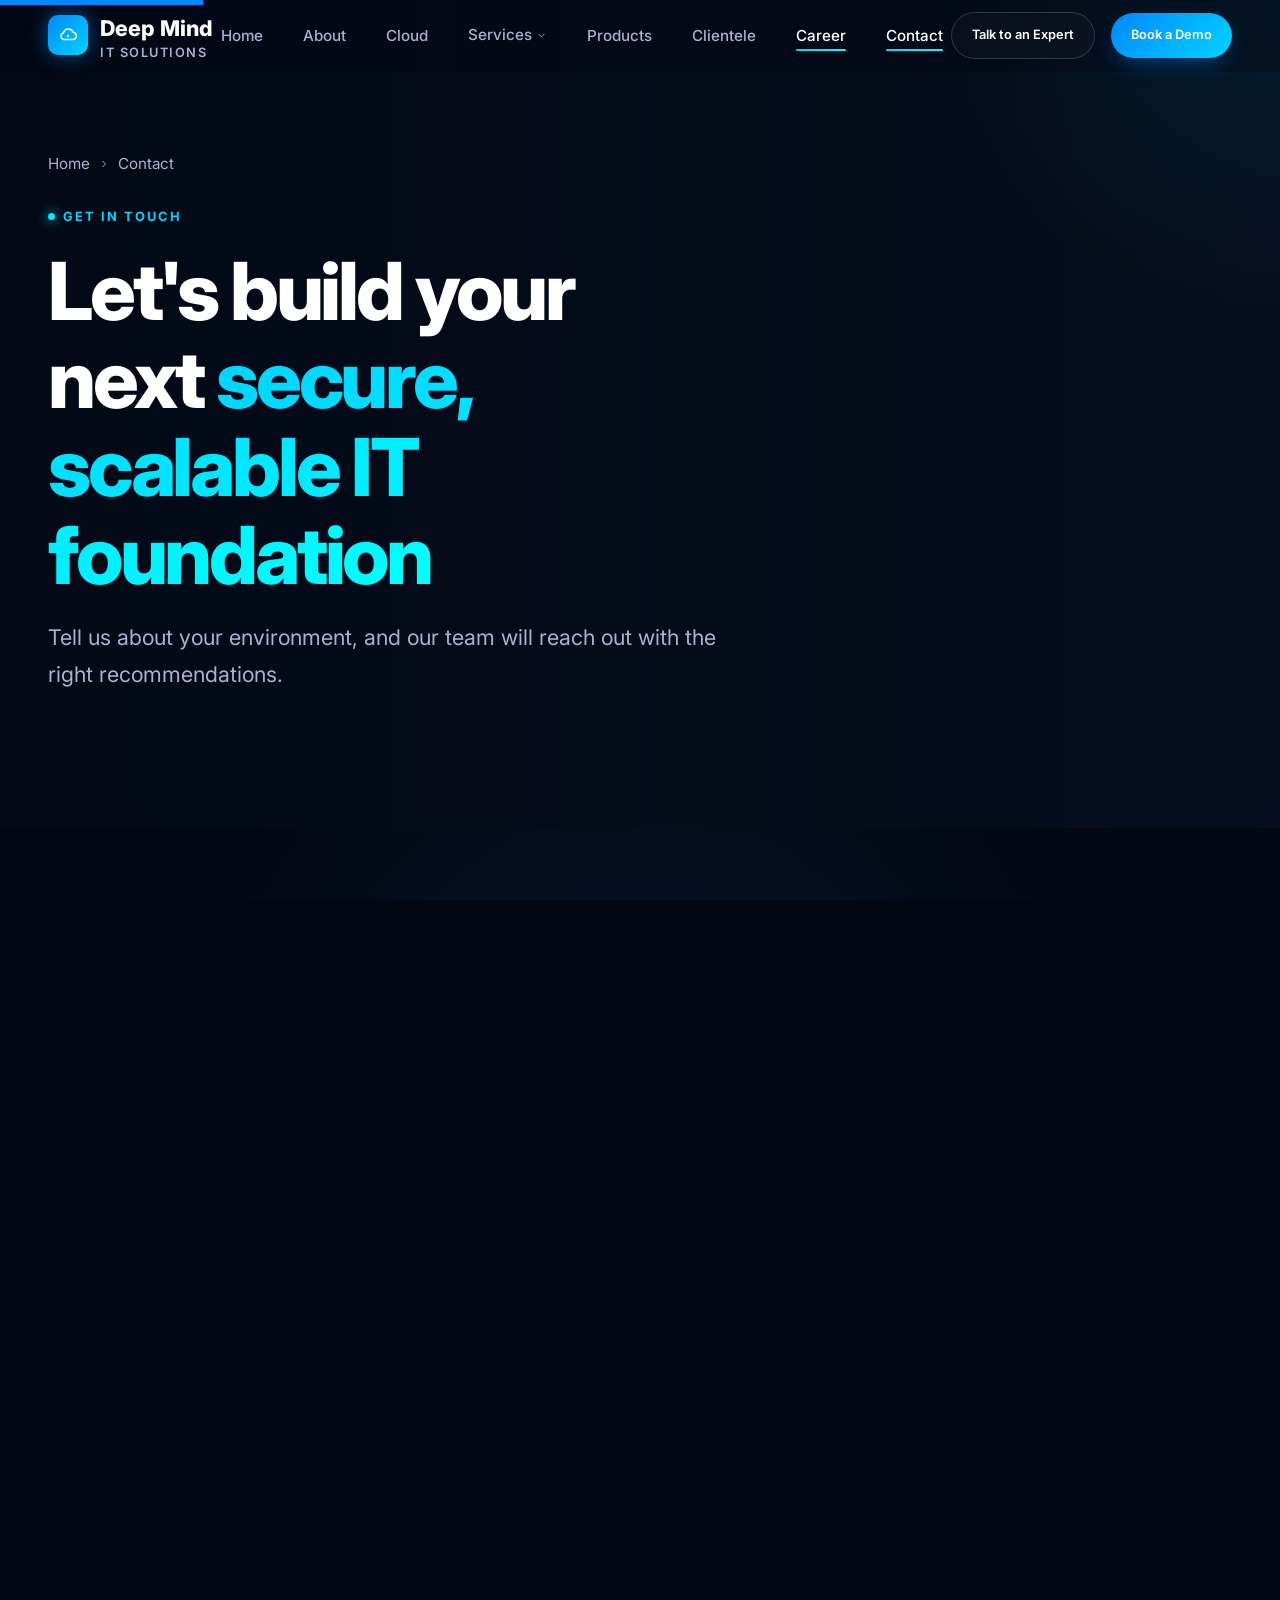
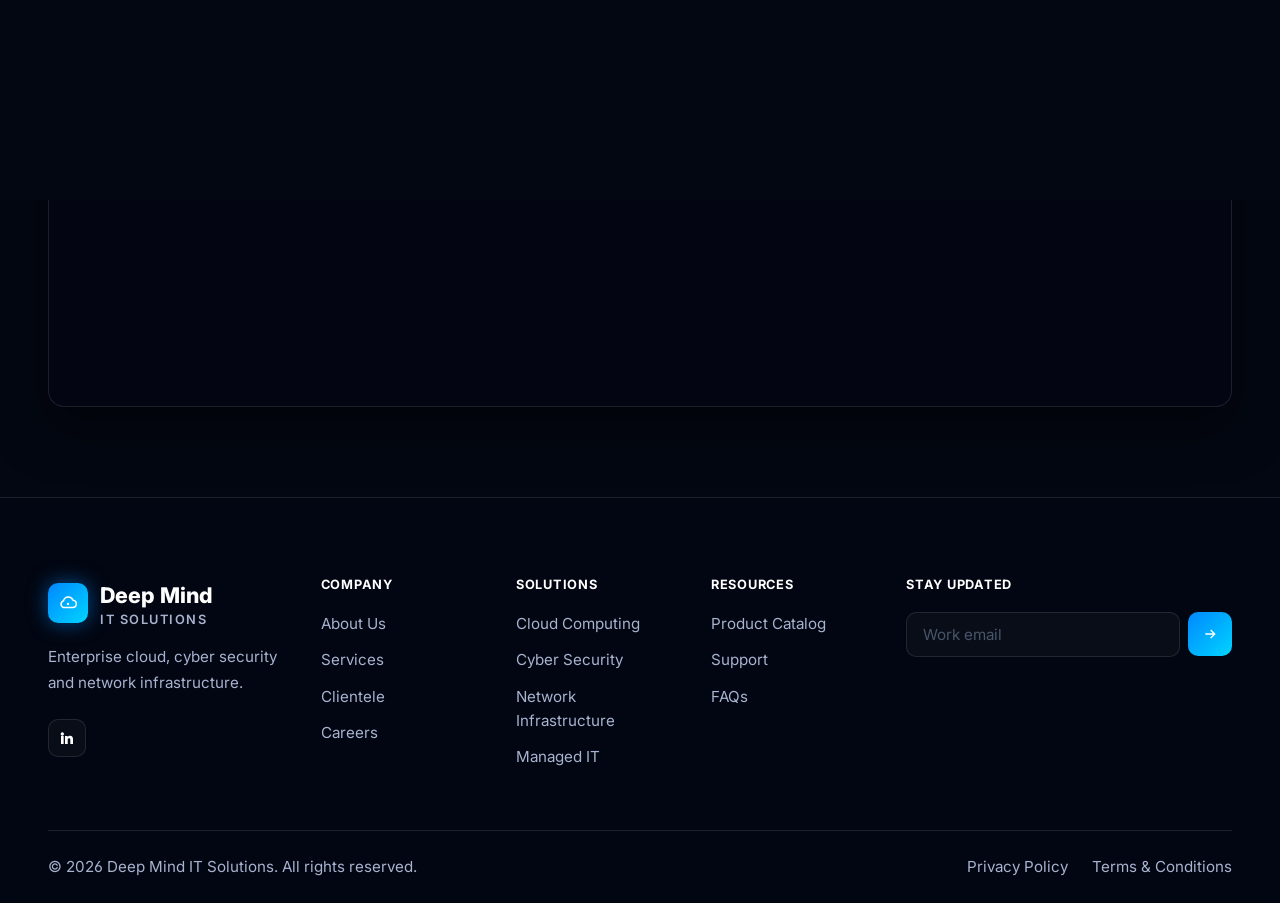
<file: contact.html>
<!DOCTYPE html>
<html lang="en">
<head>
  <meta charset="UTF-8">
  <meta name="viewport" content="width=device-width, initial-scale=1.0">
  <title>Contact | Deep Mind IT Solutions</title>
  <meta name="description" content="Contact Deep Mind IT Solutions for cloud, cybersecurity, networking, and managed IT services.">
  <link rel="icon" href="data:image/svg+xml,%3Csvg xmlns='http://www.w3.org/2000/svg' viewBox='0 0 24 24'%3E%3Crect width='24' height='24' rx='6' fill='%230088FF'/%3E%3Cpath d='M7 16h10a3.5 3.5 0 0 0 .4-7A5 5 0 0 0 7.6 8 3.5 3.5 0 0 0 7 16Z' fill='white'/%3E%3C/svg%3E">
  <link rel="preconnect" href="https://fonts.googleapis.com">
  <link rel="preconnect" href="https://fonts.gstatic.com" crossorigin>
  <link href="https://fonts.googleapis.com/css2?family=Inter:wght@400;500;600;700;800;900&family=Poppins:wght@500;600;700;800&display=swap" rel="stylesheet">
  <link rel="stylesheet" href="./style.css">
  <link rel="stylesheet" href="./animation.css">
</head>
<body>

  <a href="#main-content" class="skip-link">Skip to main content</a>

  <div class="loader" role="status" aria-label="Loading">
    <div style="display:flex;flex-direction:column;align-items:center">
      <div class="loader-ring"></div>
      <div class="loader-label">Loading Contact</div>
    </div>
  </div>
  <div class="page-transition"></div>

  <header class="navbar" role="banner">
    <div class="container nav-inner">
      <a href="index.html" class="brand" aria-label="Deep Mind IT Solutions Home">
        <span class="brand-mark">
          <svg viewBox="0 0 24 24" fill="none" aria-hidden="true">
            <path d="M7 17h10a4 4 0 0 0 .5-7.97A5.5 5.5 0 0 0 7.1 9.5 4 4 0 0 0 7 17Z" stroke="white" stroke-width="1.6" stroke-linejoin="round"/>
            <circle cx="12" cy="13" r="1.3" fill="white"/>
          </svg>
        </span>
        <span class="brand-text">Deep Mind<small>IT Solutions</small></span>
      </a>
      <nav aria-label="Main navigation">
        <ul class="nav-links">
          <li><a href="index.html" class="nav-link">Home</a></li>
          <li><a href="about.html" class="nav-link">About</a></li>
          <li><a href="cloud.html" class="nav-link">Cloud</a></li>
          <li class="has-mega">
            <a href="services.html" class="nav-link" aria-haspopup="true" aria-expanded="false">
              Services
              <svg class="chev" viewBox="0 0 24 24" fill="none" stroke="currentColor" stroke-width="2" aria-hidden="true"><path d="M6 9l6 6 6-6"/></svg>
            </a>
            <div class="mega-menu" role="menu">
              <a href="services.html#network" class="mega-item" role="menuitem"><span class="mega-icon"><svg viewBox="0 0 24 24" fill="none" stroke="currentColor" stroke-width="1.7" aria-hidden="true"><circle cx="6" cy="6" r="2.5"/><circle cx="18" cy="6" r="2.5"/><circle cx="12" cy="18" r="2.5"/><path d="M7.8 7.6 10.5 16M16.2 7.6 13.5 16M8.5 6h7"/></svg></span><div><h4>Network Infrastructure</h4><p>Resilient enterprise networks</p></div></a>
              <a href="services.html#security" class="mega-item" role="menuitem"><span class="mega-icon"><svg viewBox="0 0 24 24" fill="none" stroke="currentColor" stroke-width="1.7" aria-hidden="true"><path d="M12 3l7 3v6c0 4.5-3 7.5-7 9-4-1.5-7-4.5-7-9V6l7-3Z"/><path d="M9.5 12l2 2 3.5-4"/></svg></span><div><h4>Cyber Security</h4><p>Threat defense & compliance</p></div></a>
              <a href="services.html#managed" class="mega-item" role="menuitem"><span class="mega-icon"><svg viewBox="0 0 24 24" fill="none" stroke="currentColor" stroke-width="1.7" aria-hidden="true"><circle cx="12" cy="12" r="3"/><path d="M19.4 13a7.6 7.6 0 0 0 0-2l2-1.5-2-3.4-2.3.9a7.7 7.7 0 0 0-1.7-1l-.3-2.5h-4l-.3 2.5a7.7 7.7 0 0 0-1.7 1l-2.3-.9-2 3.4 2 1.5a7.6 7.6 0 0 0 0 2l-2 1.6 2 3.4 2.3-.9c.5.4 1.1.8 1.7 1l.3 2.4h4l.3-2.4c.6-.2 1.2-.6 1.7-1l2.3.9 2-3.4-2-1.6Z"/></svg></span><div><h4>Managed IT Services</h4><p>Proactive 24/7 operations</p></div></a>
            </div>
          </li>
          <li><a href="products.html" class="nav-link">Products</a></li>
          <li><a href="clintele.html" class="nav-link">Clientele</a></li>
          <li><a href="contact.html" class="nav-link active">Career</a></li>
          <li><a href="contact.html" class="nav-link active">Contact</a></li>
        </ul>
      </nav>
      <div class="nav-cta">
        <a href="contact.html" class="btn btn-ghost btn-sm"><span>Talk to an Expert</span></a>
        <a href="contact.html" class="btn btn-primary btn-sm"><span>Book a Demo</span></a>
      </div>
      <button class="hamburger" aria-label="Open menu" aria-expanded="false" aria-controls="mobile-panel"><span></span></button>
    </div>
  </header>

  <div class="mobile-scrim" aria-hidden="true"></div>
  <nav class="mobile-panel" id="mobile-panel" aria-label="Mobile navigation">
    <a href="index.html" class="m-link">Home</a>
    <a href="about.html" class="m-link">About</a>
    <a href="cloud.html" class="m-link">Cloud</a>
    <div class="m-group">
      <a href="#" class="m-link" aria-expanded="false">Services <svg width="14" height="14" viewBox="0 0 24 24" fill="none" stroke="currentColor" stroke-width="2" aria-hidden="true"><path d="M6 9l6 6 6-6"/></svg></a>
      <div class="m-sub"><a href="services.html#network">Network Infrastructure</a><a href="services.html#security">Cyber Security</a><a href="services.html#managed">Managed IT Services</a></div>
    </div>
    <a href="products.html" class="m-link">Products</a>
    <a href="clintele.html" class="m-link">Clientele</a>
    <a href="contact.html" class="m-link">Career</a>
    <a href="contact.html" class="m-link">Contact</a>
    <div class="nav-cta">
      <a href="contact.html" class="btn btn-ghost"><span>Talk to an Expert</span></a>
      <a href="contact.html" class="btn btn-primary"><span>Book a Demo</span></a>
    </div>
  </nav>

  <main id="main-content" class="page-fade">

    <section class="page-hero">
      <div class="container">
        <div class="breadcrumb">
          <a href="index.html">Home</a>
          <svg viewBox="0 0 24 24" fill="none" stroke="currentColor" stroke-width="2" aria-hidden="true"><path d="M9 18l6-6-6-6"/></svg>
          <span>Contact</span>
        </div>
        <div class="section-head reveal">
          <div class="eyebrow">Get in Touch</div>
          <h1>Let's build your next <span class="gradient-text">secure, scalable IT foundation</span></h1>
          <p class="section-description">Tell us about your environment, and our team will reach out with the right recommendations.</p>
        </div>
      </div>
    </section>

    <section>
      <div class="container contact-grid">
        <div class="reveal">
          <div class="info-card">
            <div class="card-icon"><svg viewBox="0 0 24 24" fill="none" stroke="currentColor" stroke-width="1.7" aria-hidden="true"><path d="M12 21s-6-4.4-6-10a6 6 0 1 1 12 0c0 5.6-6 10-6 10Z"/><circle cx="12" cy="11" r="2.5"/></svg></div>
            <div>
              <h5>Office</h5>
              <p>Deep Mind IT Solutions<br>New Delhi, India</p>
            </div>
          </div>
          <div class="info-card">
            <div class="card-icon"><svg viewBox="0 0 24 24" fill="none" stroke="currentColor" stroke-width="1.7" aria-hidden="true"><path d="M4 6h16v12H4z"/><path d="m4 7 8 6 8-6"/></svg></div>
            <div>
              <h5>Email</h5>
              <p>hello@deepminditsolutions.com</p>
            </div>
          </div>
          <div class="info-card">
            <div class="card-icon"><svg viewBox="0 0 24 24" fill="none" stroke="currentColor" stroke-width="1.7" aria-hidden="true"><path d="M5 4h4l2 5-2.5 1.5a11 11 0 0 0 5 5L15 12l5 2v4a2 2 0 0 1-2 2A16 16 0 0 1 3 7a2 2 0 0 1 2-2"/></svg></div>
            <div>
              <h5>Phone</h5>
              <p>+91 98765 43210</p>
            </div>
          </div>
        </div>
        <div class="glass reveal" style="padding:2rem;border-radius:var(--radius-lg)">
          <div class="section-head" style="margin-bottom:1.8rem">
            <div class="eyebrow">Send a message</div>
            <h2 style="font-size:clamp(1.7rem,3vw,2.2rem)">Request a consultation</h2>
          </div>
          <form data-validate>
            <div class="field"><input type="text" placeholder=" " required><label>Your Name</label></div>
            <div class="field"><input type="email" placeholder=" " required><label>Email Address</label></div>
            <div class="field"><input type="text" placeholder=" " required><label>Phone Number</label></div>
            <div class="field"><input type="text" placeholder=" " required><label>Company / Organization</label></div>
            <div class="field"><textarea placeholder=" " required></textarea><label>How can we help?</label></div>
            <button type="submit" class="btn btn-primary"><span>Send Message</span></button>
            <div class="form-success"><svg width="18" height="18" viewBox="0 0 24 24" fill="none" stroke="currentColor" stroke-width="2" aria-hidden="true"><path d="M5 12.5 10 17l9-9"/></svg><span>Thanks — we'll get back to you shortly.</span></div>
          </form>
        </div>
      </div>
    </section>

    <section>
      <div class="container">
        <div class="map-frame reveal" style="background-image:linear-gradient(rgba(3,7,18,.15),rgba(3,7,18,.15)),url('https://images.unsplash.com/photo-1520607162513-77705c0f0d4a?auto=format&fit=crop&w=1400&q=80');background-size:cover;background-position:center;">
          <iframe src="https://www.google.com/maps?q=New%20Delhi&output=embed" loading="lazy" referrerpolicy="no-referrer-when-downgrade"></iframe>
        </div>
      </div>
    </section>

  </main>

  <footer role="contentinfo">
    <div class="container">
      <div class="footer-top">
        <div class="footer-brand">
          <a href="index.html" class="brand">
            <span class="brand-mark">
              <svg viewBox="0 0 24 24" fill="none" aria-hidden="true">
                <path d="M7 17h10a4 4 0 0 0 .5-7.97A5.5 5.5 0 0 0 7.1 9.5 4 4 0 0 0 7 17Z" stroke="white" stroke-width="1.6" stroke-linejoin="round"/>
                <circle cx="12" cy="13" r="1.3" fill="white"/>
              </svg>
            </span>
            <span class="brand-text">Deep Mind<small>IT Solutions</small></span>
          </a>
          <p>Enterprise cloud, cyber security and network infrastructure.</p>
          <div class="social-row">
            <a href="#" aria-label="LinkedIn"><svg viewBox="0 0 24 24" fill="currentColor" aria-hidden="true"><path d="M4.98 3.5a2.5 2.5 0 1 1 0 5 2.5 2.5 0 0 1 0-5ZM3 9h4v12H3zM9 9h4v1.7c.6-1 1.8-2 3.7-2 3 0 4.3 2 4.3 5.3V21h-4v-6.3c0-1.5-.5-2.5-1.9-2.5-1 0-1.6.7-1.9 1.4-.1.3-.1.7-.1 1V21H9z"/></svg></a>
          </div>
        </div>
        <div class="footer-col">
          <h5>Company</h5>
          <a href="about.html">About Us</a><a href="services.html">Services</a><a href="clintele.html">Clientele</a><a href="contact.html">Careers</a>
        </div>
        <div class="footer-col">
          <h5>Solutions</h5>
          <a href="cloud.html">Cloud Computing</a><a href="services.html#security">Cyber Security</a><a href="services.html#network">Network Infrastructure</a><a href="services.html#managed">Managed IT</a>
        </div>
        <div class="footer-col">
          <h5>Resources</h5>
          <a href="products.html">Product Catalog</a><a href="contact.html">Support</a><a href="contact.html">FAQs</a>
        </div>
        <div class="footer-col">
          <h5>Stay Updated</h5>
          <form class="newsletter-form" data-validate><input type="email" placeholder="Work email" required aria-label="Email for newsletter"><button type="submit" aria-label="Subscribe"><svg viewBox="0 0 24 24" fill="none" stroke="white" stroke-width="2" aria-hidden="true"><path d="M5 12h14M13 6l6 6-6 6"/></svg></button></form>
        </div>
      </div>
      <div class="footer-bottom">
        <span>© <span class="js-year"></span> Deep Mind IT Solutions. All rights reserved.</span>
        <div><a href="#">Privacy Policy</a><a href="#">Terms & Conditions</a></div>
      </div>
    </div>
  </footer>

  <button class="back-to-top" aria-label="Back to top">
    <svg viewBox="0 0 24 24" fill="none" stroke="white" stroke-width="2" aria-hidden="true"><path d="M12 19V5M5 12l7-7 7 7"/></svg>
  </button>

 <script src="./main.js"></script>
  <script src="./animation.js"></script>
  <script src="./mobile-menu.js"></script>
</body>
</html>
</file>
<file: style.css>
/* ===================================================================
   DEEP MIND IT SOLUTIONS — PREMIUM DESIGN SYSTEM v2.0
   Enterprise-grade dark UI with glassmorphism, mesh gradients,
   fluid typography, and micro-interactions
   =================================================================== */

/* ===================================================================
   DESIGN TOKENS
   =================================================================== */
:root {
  /* --- Color System --- */
  --bg-primary: #030712;
  --bg-secondary: #081A34;
  --bg-tertiary: #0a1628;
  --bg-elevated: #0d1f3c;
  
  --blue-50: #e6f2ff;
  --blue-100: #b3d7ff;
  --blue-200: #80bfff;
  --blue-300: #4da6ff;
  --blue-400: #1a8cff;
  --blue-500: #0088FF;
  --blue-600: #006fd4;
  --blue-700: #0056a8;
  --blue-800: #003d7c;
  --blue-900: #002450;
  
  --cyan-50: #e6ffff;
  --cyan-100: #b3ffff;
  --cyan-200: #80ffff;
  --cyan-300: #4dffff;
  --cyan-400: #1affff;
  --cyan-500: #00D4FF;
  --cyan-600: #00b8d4;
  --cyan-700: #0094a8;
  --cyan-800: #00707c;
  --cyan-900: #004c50;
  
  --glow: #00FFFF;
  
  --white: #FFFFFF;
  --gray-50: #f8fafc;
  --gray-100: #f1f5f9;
  --gray-200: #e2e8f0;
  --gray-300: #cbd5e1;
  --gray-400: #94a3b8;
  --gray-500: #64748b;
  --gray-600: #475569;
  --gray-700: #334155;
  --gray-800: #1e293b;
  --gray-900: #0f172a;
  
  --text-primary: #FFFFFF;
  --text-secondary: #A8B3CF;
  --text-tertiary: #64748b;
  --text-muted: #475569;
  
  --border-subtle: rgba(255, 255, 255, 0.06);
  --border-default: rgba(255, 255, 255, 0.1);
  --border-strong: rgba(255, 255, 255, 0.16);
  --border-focus: rgba(0, 212, 255, 0.5);
  
  --glass-bg: rgba(255, 255, 255, 0.03);
  --glass-bg-strong: rgba(8, 26, 52, 0.6);
  --glass-border: rgba(255, 255, 255, 0.08);
  --glass-blur: 20px;
  
  --card-bg: rgba(255, 255, 255, 0.04);
  --card-bg-hover: rgba(255, 255, 255, 0.07);
  --card-border: rgba(255, 255, 255, 0.08);
  --card-border-hover: rgba(0, 212, 255, 0.35);
  
  /* --- Gradients --- */
  --grad-primary: linear-gradient(135deg, var(--blue-500) 0%, var(--cyan-500) 100%);
  --grad-glow: linear-gradient(135deg, var(--cyan-500) 0%, var(--glow) 100%);
  --grad-surface: linear-gradient(180deg, rgba(8, 26, 52, 0.6) 0%, rgba(3, 7, 18, 0.9) 100%);
  --grad-mesh-1: radial-gradient(ellipse 900px 600px at 15% -10%, rgba(0, 136, 255, 0.18), transparent 60%);
  --grad-mesh-2: radial-gradient(ellipse 900px 700px at 110% 10%, rgba(0, 212, 255, 0.12), transparent 60%);
  --grad-mesh-3: radial-gradient(ellipse 800px 800px at 50% 120%, rgba(0, 136, 255, 0.10), transparent 60%);
  --grad-hero-glow: radial-gradient(circle at 30% 20%, rgba(0, 136, 255, 0.15), transparent 18%);
  
  /* --- Shadows --- */
  --shadow-sm: 0 2px 8px rgba(0, 0, 0, 0.3);
  --shadow-md: 0 8px 24px rgba(0, 0, 0, 0.4);
  --shadow-lg: 0 20px 50px rgba(0, 0, 0, 0.5);
  --shadow-xl: 0 28px 80px rgba(0, 0, 0, 0.6);
  --shadow-glow-blue: 0 0 40px rgba(0, 136, 255, 0.25);
  --shadow-glow-cyan: 0 0 40px rgba(0, 212, 255, 0.3);
  --shadow-card: 0 20px 50px -20px rgba(0, 0, 0, 0.6);
  --shadow-button: 0 8px 24px -8px rgba(0, 136, 255, 0.6);
  --shadow-button-hover: 0 16px 36px -10px rgba(0, 136, 255, 0.75);
  
  /* --- Typography --- */
  --font-sans: 'Inter', -apple-system, BlinkMacSystemFont, 'Segoe UI', sans-serif;
  --font-display: 'Inter', -apple-system, BlinkMacSystemFont, 'Segoe UI', sans-serif;
  --font-mono: 'SF Mono', 'Fira Code', 'Fira Mono', monospace;
  
  --text-xs: clamp(0.75rem, 0.7rem + 0.25vw, 0.8rem);
  --text-sm: clamp(0.875rem, 0.8rem + 0.375vw, 0.95rem);
  --text-base: clamp(1rem, 0.9rem + 0.5vw, 1.125rem);
  --text-lg: clamp(1.125rem, 1rem + 0.625vw, 1.35rem);
  --text-xl: clamp(1.25rem, 1.1rem + 0.75vw, 1.6rem);
  --text-2xl: clamp(1.5rem, 1.3rem + 1vw, 2rem);
  --text-3xl: clamp(1.875rem, 1.5rem + 1.875vw, 2.75rem);
  --text-4xl: clamp(2.25rem, 1.8rem + 2.25vw, 3.5rem);
  --text-5xl: clamp(3rem, 2.2rem + 3.5vw, 5rem);
  
  /* --- Spacing --- */
  --space-1: 0.25rem;
  --space-2: 0.5rem;
  --space-3: 0.75rem;
  --space-4: 1rem;
  --space-5: 1.25rem;
  --space-6: 1.5rem;
  --space-8: 2rem;
  --space-10: 2.5rem;
  --space-12: 3rem;
  --space-16: 4rem;
  --space-20: 5rem;
  --space-24: 6rem;
  
  /* --- Layout --- */
  --container-max: 1280px;
  --container-narrow: 768px;
  --nav-height: 72px;
  --nav-height-scrolled: 64px;
  
  /* --- Border Radius --- */
  --radius-xs: 6px;
  --radius-sm: 10px;
  --radius-md: 16px;
  --radius-lg: 24px;
  --radius-xl: 32px;
  --radius-2xl: 40px;
  --radius-full: 9999px;
  
  /* --- Transitions --- */
  --ease-out-expo: cubic-bezier(0.16, 1, 0.3, 1);
  --ease-out-quart: cubic-bezier(0.25, 1, 0.5, 1);
  --ease-in-out-quart: cubic-bezier(0.76, 0, 0.24, 1);
  --ease-spring: cubic-bezier(0.34, 1.56, 0.64, 1);
  
  --duration-fast: 150ms;
  --duration-normal: 300ms;
  --duration-slow: 500ms;
  --duration-slower: 800ms;
  
  /* --- Z-Index Scale --- */
  --z-base: 0;
  --z-dropdown: 100;
  --z-sticky: 200;
  --z-overlay: 300;
  --z-modal: 400;
  --z-loader: 500;
  
  /* --- Section Spacing --- */
  --section-padding: clamp(5rem, 7vw, 7.5rem);
  --section-padding-sm: clamp(3rem, 5vw, 4.5rem);
}

/* ===================================================================
   RESET & BASE
   =================================================================== */
*, *::before, *::after {
  box-sizing: border-box;
  margin: 0;
  padding: 0;
}

html {
  scroll-behavior: smooth;
  -webkit-text-size-adjust: 100%;
  text-size-adjust: 100%;
}

body {
  font-family: var(--font-sans);
  font-size: var(--text-base);
  line-height: 1.6;
  color: var(--text-primary);
  background: var(--bg-primary);
  overflow-x: hidden;
  -webkit-font-smoothing: antialiased;
  -moz-osx-font-smoothing: grayscale;
  font-feature-settings: "ss01" on, "cv01" on;
}

img {
  max-width: 100%;
  height: auto;
  display: block;
}

a {
  color: inherit;
  text-decoration: none;
  transition: color var(--duration-fast) ease;
}

ul, ol {
  list-style: none;
}

button {
  font-family: inherit;
  cursor: pointer;
  border: none;
  background: none;
  color: inherit;
  font-size: inherit;
}

input, textarea, select {
  font-family: inherit;
  font-size: inherit;
  color: inherit;
}

::selection {
  background: var(--blue-500);
  color: var(--white);
}

/* ===================================================================
   BACKGROUND EFFECTS
   =================================================================== */
body::before {
  content: '';
  position: fixed;
  inset: 0;
  z-index: -2;
  background:
    var(--grad-mesh-1),
    var(--grad-mesh-2),
    var(--grad-mesh-3),
    var(--bg-primary);
  pointer-events: none;
}

body::after {
  content: '';
  position: fixed;
  inset: 0;
  z-index: -1;
  background-image:
    linear-gradient(rgba(255, 255, 255, 0.025) 1px, transparent 1px),
    linear-gradient(90deg, rgba(255, 255, 255, 0.025) 1px, transparent 1px);
  background-size: 64px 64px;
  mask-image: radial-gradient(ellipse 1200px 800px at 50% 0%, black, transparent 75%);
  -webkit-mask-image: radial-gradient(ellipse 1200px 800px at 50% 0%, black, transparent 75%);
  pointer-events: none;
}

/* ===================================================================
   TYPOGRAPHY
   =================================================================== */
h1, h2, h3, h4, h5, h6 {
  font-family: var(--font-display);
  font-weight: 800;
  letter-spacing: -0.02em;
  line-height: 1.1;
  color: var(--text-primary);
}

h1 {
  font-size: var(--text-5xl);
  letter-spacing: -0.04em;
}

h2 {
  font-size: var(--text-4xl);
  letter-spacing: -0.03em;
}

h3 {
  font-size: var(--text-2xl);
  letter-spacing: -0.02em;
}

h4 {
  font-size: var(--text-xl);
  letter-spacing: -0.01em;
}

h5 {
  font-size: var(--text-lg);
  font-weight: 700;
}

h6 {
  font-size: var(--text-base);
  font-weight: 600;
}

p {
  color: var(--text-secondary);
  line-height: 1.7;
}

.eyebrow {
  display: inline-flex;
  align-items: center;
  gap: var(--space-2);
  font-size: var(--text-xs);
  font-weight: 700;
  letter-spacing: 0.16em;
  text-transform: uppercase;
  color: var(--cyan-500);
  margin-bottom: var(--space-5);
}

.eyebrow::before {
  content: '';
  width: 7px;
  height: 7px;
  border-radius: 50%;
  background: var(--grad-glow);
  box-shadow: 0 0 12px var(--glow);
  animation: pulse 2s ease-in-out infinite;
}

.gradient-text {
  background: var(--grad-glow);
  -webkit-background-clip: text;
  background-clip: text;
  color: transparent;
  display: inline;
}

.gradient-wave-text {
  background: linear-gradient(
    90deg,
    var(--blue-500),
    var(--cyan-500),
    var(--glow),
    var(--cyan-500),
    var(--blue-500)
  );
  background-size: 300% 100%;
  -webkit-background-clip: text;
  background-clip: text;
  color: transparent;
  animation: gradientWave 6s ease infinite;
  display: inline;
}

.section-head {
  max-width: 680px;
  margin-bottom: var(--space-16);
}

.section-head.center {
  margin-inline: auto;
  text-align: center;
}

.section-head p {
  margin-top: var(--space-5);
  font-size: var(--text-lg);
  color: var(--text-secondary);
}

/* ===================================================================
   LAYOUT
   =================================================================== */
.container {
  max-width: var(--container-max);
  margin-inline: auto;
  padding-inline: clamp(1.25rem, 4vw, 3rem);
}

.container-narrow {
  max-width: var(--container-narrow);
  margin-inline: auto;
  padding-inline: clamp(1.25rem, 4vw, 3rem);
}

section {
  position: relative;
  padding: var(--section-padding) 0;
}

/* ===================================================================
   BUTTONS
   =================================================================== */
.btn {
  position: relative;
  display: inline-flex;
  align-items: center;
  justify-content: center;
  gap: var(--space-2);
  padding: var(--space-4) var(--space-8);
  border-radius: var(--radius-full);
  font-weight: 600;
  font-size: var(--text-sm);
  white-space: nowrap;
  overflow: hidden;
  isolation: isolate;
  transition:
    transform var(--duration-normal) var(--ease-out-expo),
    box-shadow var(--duration-normal) var(--ease-out-expo);
  cursor: pointer;
  border: none;
  outline: none;
}

.btn:focus-visible {
  outline: 2px solid var(--cyan-500);
  outline-offset: 2px;
}

.btn-primary {
  background: var(--grad-primary);
  color: var(--white);
  box-shadow: var(--shadow-button);
}

.btn-primary:hover {
  transform: translateY(-3px);
  box-shadow: var(--shadow-button-hover);
}

.btn-primary:active {
  transform: translateY(-1px);
}

.btn-ghost {
  background: var(--glass-bg);
  border: 1px solid var(--border-strong);
  color: var(--white);
  backdrop-filter: blur(var(--glass-blur));
  -webkit-backdrop-filter: blur(var(--glass-blur));
}

.btn-ghost:hover {
  background: var(--card-bg-hover);
  transform: translateY(-3px);
  border-color: var(--border-focus);
}

.btn-ghost:active {
  transform: translateY(-1px);
}

.btn-sm {
  padding: var(--space-3) var(--space-5);
  font-size: var(--text-xs);
}

.btn-lg {
  padding: var(--space-5) var(--space-10);
  font-size: var(--text-base);
}

.btn span {
  position: relative;
  z-index: 2;
}

.btn-arrow {
  transition: transform var(--duration-normal) var(--ease-out-expo);
}

.btn:hover .btn-arrow {
  transform: translateX(4px);
}

/* Magnetic shine sweep */
.btn::after {
  content: '';
  position: absolute;
  inset: 0;
  z-index: 1;
  background: linear-gradient(
    115deg,
    transparent 30%,
    rgba(255, 255, 255, 0.35) 50%,
    transparent 70%
  );
  transform: translateX(-120%);
}

.btn:hover::after {
  transform: translateX(120%);
  transition: transform var(--duration-slow) var(--ease-out-expo);
}

/* ===================================================================
   GLASS SURFACES
   =================================================================== */
.glass {
  background: var(--glass-bg);
  border: 1px solid var(--glass-border);
  backdrop-filter: blur(var(--glass-blur));
  -webkit-backdrop-filter: blur(var(--glass-blur));
  border-radius: var(--radius-md);
}

.glass-strong {
  background: var(--glass-bg-strong);
  border: 1px solid var(--border-strong);
  backdrop-filter: blur(24px);
  -webkit-backdrop-filter: blur(24px);
}

.glass-elevated {
  background: rgba(13, 31, 60, 0.7);
  border: 1px solid var(--border-default);
  backdrop-filter: blur(30px);
  -webkit-backdrop-filter: blur(30px);
  box-shadow: var(--shadow-lg);
}

/* ===================================================================
   NAVBAR
   =================================================================== */
.navbar {
  position: fixed;
  top: 0;
  left: 0;
  right: 0;
  z-index: var(--z-sticky);
  height: var(--nav-height);
  display: flex;
  align-items: center;
  background: rgba(3, 7, 18, 0.35);
  border-bottom: 1px solid transparent;
  backdrop-filter: blur(0px);
  -webkit-backdrop-filter: blur(0px);
  transition:
    height var(--duration-slow) var(--ease-out-expo),
    background var(--duration-slow) var(--ease-out-expo),
    border-color var(--duration-slow) var(--ease-out-expo),
    backdrop-filter var(--duration-slow) var(--ease-out-expo),
    box-shadow var(--duration-slow) var(--ease-out-expo);
}

.navbar.scrolled {
  height: var(--nav-height-scrolled);
  background: rgba(3, 7, 18, 0.78);
  border-bottom-color: var(--border-default);
  backdrop-filter: blur(20px);
  -webkit-backdrop-filter: blur(20px);
  box-shadow: 0 10px 40px -20px rgba(0, 0, 0, 0.8);
}

.nav-inner {
  display: flex;
  align-items: center;
  justify-content: space-between;
  width: 100%;
}

.brand {
  display: flex;
  align-items: center;
  gap: var(--space-3);
  font-family: var(--font-display);
  font-weight: 800;
  font-size: var(--text-lg);
  color: var(--white);
  transition: opacity var(--duration-fast) ease;
}

.brand:hover {
  opacity: 0.9;
}

.brand-mark {
  width: 40px;
  height: 40px;
  border-radius: var(--radius-sm);
  flex-shrink: 0;
  background: var(--grad-primary);
  display: flex;
  align-items: center;
  justify-content: center;
  box-shadow: 0 0 20px rgba(0, 136, 255, 0.55);
  position: relative;
  transition: transform var(--duration-normal) var(--ease-spring);
}

.brand:hover .brand-mark {
  transform: scale(1.05) rotate(-5deg);
}

.brand-mark svg {
  width: 22px;
  height: 22px;
}

.brand-text small {
  display: block;
  font-size: var(--text-xs);
  font-weight: 600;
  letter-spacing: 0.12em;
  color: var(--text-secondary);
  text-transform: uppercase;
  line-height: 1.2;
}

.nav-links {
  display: flex;
  align-items: center;
  gap: var(--space-10);
}

.nav-links > li {
  position: relative;
}

.nav-links a.nav-link {
  font-size: var(--text-sm);
  font-weight: 500;
  color: var(--text-secondary);
  position: relative;
  padding: var(--space-1) 0;
  transition: color var(--duration-fast) ease;
}

.nav-links a.nav-link::after {
  content: '';
  position: absolute;
  left: 0;
  bottom: -2px;
  height: 2px;
  width: 0%;
  background: var(--grad-glow);
  transition: width var(--duration-normal) var(--ease-out-expo);
  border-radius: 2px;
}

.nav-links a.nav-link:hover,
.nav-links a.nav-link.active {
  color: var(--white);
}

.nav-links a.nav-link:hover::after,
.nav-links a.nav-link.active::after {
  width: 100%;
}

.nav-cta {
  display: flex;
  align-items: center;
  gap: var(--space-4);
}

/* Mega Menu */
.has-mega > .nav-link {
  display: flex;
  align-items: center;
  gap: var(--space-1);
}

.has-mega .chev {
  width: 11px;
  height: 11px;
  transition: transform var(--duration-normal) var(--ease-out-expo);
}

.has-mega:hover .chev {
  transform: rotate(180deg);
}

.mega-menu {
  position: absolute;
  top: calc(100% + 22px);
  left: 50%;
  transform: translateX(-50%) translateY(8px);
  width: 620px;
  padding: var(--space-6);
  border-radius: var(--radius-md);
  background: rgba(8, 14, 28, 0.92);
  border: 1px solid var(--border-strong);
  backdrop-filter: blur(30px);
  -webkit-backdrop-filter: blur(30px);
  box-shadow: var(--shadow-xl);
  display: grid;
  grid-template-columns: 1fr 1fr;
  gap: var(--space-2);
  opacity: 0;
  visibility: hidden;
  pointer-events: none;
  transition:
    opacity var(--duration-normal) var(--ease-out-expo),
    transform var(--duration-normal) var(--ease-out-expo),
    visibility var(--duration-normal);
}

.has-mega:hover .mega-menu {
  opacity: 1;
  visibility: visible;
  pointer-events: auto;
  transform: translateX(-50%) translateY(0);
}

.mega-item {
  display: flex;
  gap: var(--space-4);
  align-items: flex-start;
  padding: var(--space-3);
  border-radius: var(--radius-sm);
  transition: background var(--duration-fast) ease;
}

.mega-item:hover {
  background: rgba(255, 255, 255, 0.05);
}

.mega-icon {
  width: 38px;
  height: 38px;
  border-radius: var(--radius-sm);
  flex-shrink: 0;
  background: rgba(0, 136, 255, 0.12);
  border: 1px solid rgba(0, 136, 255, 0.25);
  display: flex;
  align-items: center;
  justify-content: center;
  color: var(--cyan-500);
  transition: all var(--duration-normal) var(--ease-out-expo);
}

.mega-item:hover .mega-icon {
  background: rgba(0, 136, 255, 0.2);
  border-color: rgba(0, 212, 255, 0.4);
  box-shadow: 0 0 20px rgba(0, 212, 255, 0.3);
}

.mega-icon svg {
  width: 18px;
  height: 18px;
}

.mega-item h4 {
  font-size: var(--text-sm);
  font-weight: 700;
  margin-bottom: var(--space-1);
  color: var(--text-primary);
}

.mega-item p {
  font-size: var(--text-xs);
  color: var(--text-secondary);
  margin: 0;
  line-height: 1.5;
}

/* Hamburger */
.hamburger {
  display: none;
  width: 44px;
  height: 44px;
  border-radius: var(--radius-sm);
  align-items: center;
  justify-content: center;
  background: var(--glass-bg);
  border: 1px solid var(--border-default);
  transition: all var(--duration-normal) var(--ease-out-expo);
}

.hamburger:hover {
  background: var(--card-bg-hover);
  border-color: var(--border-strong);
}

.hamburger span {
  display: block;
  width: 18px;
  height: 1.5px;
  background: var(--white);
  position: relative;
  transition: transform var(--duration-normal) var(--ease-out-expo),
              opacity var(--duration-normal) var(--ease-out-expo);
}

.hamburger span::before,
.hamburger span::after {
  content: '';
  position: absolute;
  left: 0;
  width: 18px;
  height: 1.5px;
  background: var(--white);
  transition: transform var(--duration-normal) var(--ease-out-expo),
              top var(--duration-normal) var(--ease-out-expo);
}

.hamburger span::before {
  top: -6px;
}

.hamburger span::after {
  top: 6px;
}

.hamburger.active span {
  background: transparent;
}

.hamburger.active span::before {
  top: 0;
  transform: rotate(45deg);
}

.hamburger.active span::after {
  top: 0;
  transform: rotate(-45deg);
}

/* ===================================================================
   LOADING SCREEN
   =================================================================== */
.loader {
  position: fixed;
  inset: 0;
  z-index: var(--z-loader);
  background: var(--bg-primary);
  display: flex;
  align-items: center;
  justify-content: center;
  transition:
    opacity var(--duration-slow) var(--ease-out-expo),
    visibility var(--duration-slow) var(--ease-out-expo);
}

.loader.hidden {
  opacity: 0;
  visibility: hidden;
  pointer-events: none;
}

.loader-ring {
  width: 62px;
  height: 62px;
  border-radius: 50%;
  border: 3px solid rgba(255, 255, 255, 0.08);
  border-top-color: var(--cyan-500);
  animation: spin 0.9s linear infinite;
  box-shadow: 0 0 30px rgba(0, 212, 255, 0.3);
}

.loader-label {
  margin-top: var(--space-5);
  font-size: var(--text-xs);
  letter-spacing: 0.12em;
  text-transform: uppercase;
  color: var(--text-secondary);
  background: linear-gradient(
    90deg,
    var(--text-secondary) 40%,
    var(--white) 50%,
    var(--text-secondary) 60%
  );
  background-size: 200% 100%;
  -webkit-background-clip: text;
  background-clip: text;
  animation: shimmer 2s linear infinite;
}

/* ===================================================================
   HERO SECTION
   =================================================================== */
.hero {
  position: relative;
  min-height: clamp(760px, 100vh, 980px);
  display: flex;
  align-items: center;
  padding: calc(var(--nav-height) + 5rem) 0 clamp(5rem, 8vw, 7rem);
  overflow: hidden;
  isolation: isolate;
}

.hero::before,
.hero::after {
  content: '';
  position: absolute;
  inset: auto;
  pointer-events: none;
  z-index: 0;
}

.hero::before {
  width: 620px;
  height: 620px;
  left: -8%;
  top: 50%;
  transform: translateY(-50%);
  background: radial-gradient(circle, rgba(0, 136, 255, 0.12), transparent 68%);
  filter: blur(40px);
}

.hero::after {
  width: 480px;
  height: 480px;
  right: -10%;
  top: 15%;
  background: radial-gradient(circle, rgba(0, 212, 255, 0.08), transparent 70%);
  filter: blur(40px);
}

.hero-grid {
  display: grid;
  grid-template-columns: 1.05fr 0.95fr;
  gap: clamp(2rem, 4vw, 4.5rem);
  align-items: center;
  width: 100%;
  position: relative;
  z-index: 2;
}

.hero-content {
  position: relative;
  z-index: 3;
  max-width: 640px;
}

.hero h1 {
  margin-bottom: var(--space-6);
  font-size: clamp(3.2rem, 5vw, 5rem);
  letter-spacing: -0.04em;
  line-height: 1;
}

.hero-sub {
  font-size: var(--text-lg);
  max-width: 560px;
  margin-bottom: var(--space-10);
  color: var(--text-secondary);
  line-height: 1.7;
}

.hero-actions {
  display: flex;
  gap: var(--space-4);
  flex-wrap: wrap;
  margin-bottom: var(--space-12);
}

.hero-stats {
  display: grid;
  grid-template-columns: repeat(4, minmax(0, 1fr));
  gap: clamp(var(--space-6), 2vw, var(--space-10));
  max-width: 620px;
}

.stat {
  display: flex;
  flex-direction: column;
}

.stat-num {
  font-family: var(--font-display);
  font-size: var(--text-3xl);
  font-weight: 800;
  line-height: 1;
  color: var(--white);
}

.stat-num span {
  font-size: var(--text-xl);
  color: var(--cyan-500);
}

.stat-label {
  font-size: var(--text-xs);
  color: var(--text-secondary);
  margin-top: var(--space-2);
  text-transform: uppercase;
  letter-spacing: 0.08em;
  line-height: 1.4;
}

/* Hero Visual */
.hero-visual {
  position: relative;
  height: 560px;
  z-index: 2;
}

.hero-visual-panel {
  position: absolute;
  inset: 0;
  border-radius: var(--radius-lg);
  overflow: hidden;
  background:
    linear-gradient(180deg, rgba(8, 26, 52, 0.15), rgba(3, 7, 18, 0.45)),
    var(--grad-hero-glow),
    radial-gradient(circle at 80% 15%, rgba(0, 212, 255, 0.1), transparent 14%),
    linear-gradient(135deg, rgba(255, 255, 255, 0.03), rgba(255, 255, 255, 0.01));
  border: 1px solid var(--border-default);
  box-shadow:
    inset 0 0 0 1px rgba(255, 255, 255, 0.02),
    0 28px 80px -40px rgba(0, 0, 0, 0.9);
  transition: box-shadow var(--duration-slow) var(--ease-out-expo);
}

.hero-visual-panel:hover {
  box-shadow:
    inset 0 0 0 1px rgba(255, 255, 255, 0.04),
    0 32px 100px -40px rgba(0, 136, 255, 0.4);
}

.hero-globe-wrap {
  position: absolute;
  inset: 0;
  display: flex;
  align-items: center;
  justify-content: center;
}

.hero-globe-wrap img {
  width: 100%;
  height: 100%;
  object-fit: cover;
  object-position: center;
  filter: saturate(1.05) contrast(1.02);
}

/* Floating Cards */
.floating-card {
  position: absolute;
  padding: var(--space-4) var(--space-5);
  border-radius: var(--radius-md);
  display: flex;
  align-items: center;
  gap: var(--space-3);
  background: rgba(3, 7, 18, 0.75);
  border: 1px solid rgba(255, 255, 255, 0.08);
  backdrop-filter: blur(10px);
  -webkit-backdrop-filter: blur(10px);
  box-shadow: var(--shadow-lg);
  animation: floatY 6s ease-in-out infinite;
  transition: transform var(--duration-normal) var(--ease-out-expo),
              box-shadow var(--duration-normal) var(--ease-out-expo);
}

.floating-card:hover {
  transform: translateY(-8px) scale(1.02);
  box-shadow: var(--shadow-xl), 0 0 30px rgba(0, 212, 255, 0.2);
}

.floating-card .ic {
  width: 36px;
  height: 36px;
  border-radius: var(--radius-sm);
  background: var(--grad-primary);
  display: flex;
  align-items: center;
  justify-content: center;
  flex-shrink: 0;
  box-shadow: 0 0 20px rgba(0, 136, 255, 0.4);
}

.floating-card .ic svg {
  width: 18px;
  height: 18px;
}

.floating-card h5 {
  font-size: var(--text-sm);
  font-weight: 700;
  color: var(--white);
  margin-bottom: var(--space-1);
}

.floating-card p {
  font-size: var(--text-xs);
  margin: 0;
  color: var(--text-secondary);
}

.fc-1 {
  top: 6%;
  left: -4%;
  animation-delay: 0s;
}

.fc-2 {
  bottom: 10%;
  left: -8%;
  animation-delay: 1.4s;
}

.fc-3 {
  top: 42%;
  right: -6%;
  animation-delay: 2.4s;
}

/* Particle Canvas */
.particle-canvas {
  position: absolute;
  inset: 0;
  z-index: 0;
  pointer-events: none;
  width: 100%;
  height: 100%;
}

/* ===================================================================
   MARQUEE / CLIENTS
   =================================================================== */
.marquee-wrap {
  position: relative;
  overflow: hidden;
  mask-image: linear-gradient(90deg, transparent, #000 8%, #000 92%, transparent);
  -webkit-mask-image: linear-gradient(90deg, transparent, #000 8%, #000 92%, transparent);
}

.marquee-track {
  display: flex;
  gap: var(--space-20);
  width: max-content;
  animation: marquee 32s linear infinite;
}

.marquee-wrap:hover .marquee-track {
  animation-play-state: paused;
}

.client-logo {
  height: 34px;
  display: flex;
  align-items: center;
  font-weight: 800;
  font-size: var(--text-lg);
  color: var(--text-secondary);
  opacity: 0.7;
  letter-spacing: 0.02em;
  white-space: nowrap;
  transition: opacity var(--duration-normal) ease, color var(--duration-normal) ease;
}

.client-logo:hover {
  opacity: 1;
  color: var(--white);
}

/* ===================================================================
   CARDS
   =================================================================== */
.grid {
  display: grid;
  gap: var(--space-6);
}

.grid-2 {
  grid-template-columns: repeat(2, 1fr);
}

.grid-3 {
  grid-template-columns: repeat(3, 1fr);
}

.grid-4 {
  grid-template-columns: repeat(4, 1fr);
}

@media (max-width: 1024px) {
  .grid-3, .grid-4 {
    grid-template-columns: repeat(2, 1fr);
  }
}

@media (max-width: 640px) {
  .grid-3, .grid-4, .grid-2 {
    grid-template-columns: 1fr;
  }
}

.card {
  position: relative;
  padding: var(--space-8);
  border-radius: var(--radius-md);
  background: var(--card-bg);
  border: 1px solid var(--card-border);
  transition:
    transform var(--duration-slow) var(--ease-out-expo),
    border-color var(--duration-slow) var(--ease-out-expo),
    background var(--duration-slow) var(--ease-out-expo),
    box-shadow var(--duration-slow) var(--ease-out-expo);
  overflow: hidden;
}

.card::before {
  content: '';
  position: absolute;
  inset: 0;
  border-radius: inherit;
  opacity: 0;
  background: radial-gradient(
    420px circle at var(--mx, 50%) var(--my, 0%),
    rgba(0, 212, 255, 0.16),
    transparent 60%
  );
  transition: opacity var(--duration-normal) ease;
  pointer-events: none;
  z-index: 1;
}

.card:hover {
  transform: translateY(-8px);
  border-color: var(--card-border-hover);
  background: var(--card-bg-hover);
  box-shadow: var(--shadow-card), 0 0 40px rgba(0, 212, 255, 0.1);
}

.card:hover::before {
  opacity: 1;
}

.card > * {
  position: relative;
  z-index: 2;
}

.card-icon {
  width: 54px;
  height: 54px;
  border-radius: var(--radius-sm);
  margin-bottom: var(--space-6);
  background: linear-gradient(135deg, rgba(0, 136, 255, 0.18), rgba(0, 212, 255, 0.08));
  border: 1px solid rgba(0, 212, 255, 0.2);
  display: flex;
  align-items: center;
  justify-content: center;
  color: var(--cyan-500);
  transition: box-shadow var(--duration-normal) var(--ease-out-expo);
}

.card:hover .card-icon {
  box-shadow: 0 0 24px rgba(0, 212, 255, 0.4);
}

.card-icon svg {
  width: 26px;
  height: 26px;
}

.card h3 {
  margin-bottom: var(--space-3);
  font-size: var(--text-xl);
}

.card h4 {
  margin-bottom: var(--space-2);
  font-size: var(--text-lg);
}

.card p {
  font-size: var(--text-sm);
  margin-bottom: var(--space-5);
  line-height: 1.7;
}

.card-link {
  display: inline-flex;
  align-items: center;
  gap: var(--space-2);
  font-size: var(--text-sm);
  font-weight: 700;
  color: var(--cyan-500);
  transition: gap var(--duration-normal) var(--ease-out-expo);
}

.card-link svg {
  width: 14px;
  height: 14px;
  transition: transform var(--duration-normal) var(--ease-out-expo);
}

.card-link:hover {
  gap: var(--space-3);
}

.card-link:hover svg {
  transform: translateX(4px);
}

/* Shine hover effect */
.shine-hover {
  position: relative;
  overflow: hidden;
}

.shine-hover::after {
  content: '';
  position: absolute;
  top: 0;
  left: -150%;
  width: 60%;
  height: 100%;
  background: linear-gradient(
    115deg,
    transparent,
    rgba(255, 255, 255, 0.16),
    transparent
  );
  transform: skewX(-18deg);
  transition: left var(--duration-slow) var(--ease-out-expo);
  z-index: 3;
  pointer-events: none;
}

.shine-hover:hover::after {
  left: 150%;
}

/* ===================================================================
   TESTIMONIALS
   =================================================================== */
.testimonial-slider {
  border-radius: var(--radius-lg);
  padding: var(--space-12) var(--space-6);
  position: relative;
  overflow: hidden;
}

.testimonial-track {
  display: flex;
  transition: transform var(--duration-slow) var(--ease-out-expo);
}

.testimonial-slide {
  flex: 0 0 100%;
  padding: 0 var(--space-4);
}

.t-card {
  padding: var(--space-10);
  border-radius: var(--radius-lg);
  text-align: center;
  max-width: 740px;
  margin-inline: auto;
  background: var(--glass-bg);
  border: 1px solid var(--glass-border);
  backdrop-filter: blur(var(--glass-blur));
  -webkit-backdrop-filter: blur(var(--glass-blur));
}

.stars {
  display: flex;
  gap: var(--space-2);
  justify-content: center;
  margin-bottom: var(--space-6);
  color: var(--cyan-500);
}

.stars svg {
  width: 18px;
  height: 18px;
  filter: drop-shadow(0 0 4px rgba(0, 212, 255, 0.5));
}

.t-quote {
  font-size: var(--text-xl);
  font-weight: 500;
  color: var(--white);
  margin-bottom: var(--space-8);
  line-height: 1.6;
  font-style: italic;
}

.t-person {
  display: flex;
  align-items: center;
  justify-content: center;
  gap: var(--space-4);
}

.t-avatar {
  width: 48px;
  height: 48px;
  border-radius: 50%;
  overflow: hidden;
  border: 2px solid rgba(0, 212, 255, 0.4);
  box-shadow: 0 0 20px rgba(0, 212, 255, 0.2);
}

.t-avatar img {
  width: 100%;
  height: 100%;
  object-fit: cover;
}

.t-name {
  font-weight: 700;
  font-size: var(--text-sm);
  text-align: left;
  color: var(--white);
}

.t-role {
  font-size: var(--text-xs);
  color: var(--text-secondary);
  text-align: left;
}

.t-dots {
  display: flex;
  justify-content: center;
  gap: var(--space-2);
  margin-top: var(--space-8);
}

.t-dot {
  width: 8px;
  height: 8px;
  border-radius: 50%;
  background: var(--border-strong);
  border: none;
  padding: 0;
  cursor: pointer;
  transition: all var(--duration-normal) var(--ease-out-expo);
}

.t-dot:hover {
  background: var(--cyan-500);
  transform: scale(1.2);
}

.t-dot.active {
  background: var(--grad-glow);
  width: 24px;
  border-radius: 5px;
  box-shadow: 0 0 10px rgba(0, 212, 255, 0.5);
}

/* ===================================================================
   CTA BANNER
   =================================================================== */
.cta-banner {
  border-radius: var(--radius-lg);
  padding: var(--space-16) var(--space-12);
  text-align: center;
  position: relative;
  overflow: hidden;
  background:
    linear-gradient(90deg, rgba(3, 7, 18, 0.82), rgba(3, 7, 18, 0.74)),
    var(--bg-secondary);
  border: 1px solid var(--border-strong);
  box-shadow: var(--shadow-xl);
}

.cta-banner::before {
  content: '';
  position: absolute;
  inset: 0;
  background: radial-gradient(circle at 50% 0%, rgba(0, 136, 255, 0.18), transparent 58%);
  pointer-events: none;
}

.cta-banner::after {
  content: '';
  position: absolute;
  inset: 0;
  background:
    linear-gradient(135deg, rgba(0, 212, 255, 0.05) 0%, transparent 50%),
    linear-gradient(225deg, rgba(0, 136, 255, 0.05) 0%, transparent 50%);
  pointer-events: none;
}

.cta-banner h2 {
  position: relative;
  z-index: 2;
  margin-bottom: var(--space-4);
  font-size: var(--text-4xl);
}

.cta-banner p {
  position: relative;
  z-index: 2;
  max-width: 560px;
  margin-inline: auto;
  margin-bottom: var(--space-8);
  font-size: var(--text-lg);
  color: var(--text-secondary);
}

.btn-row {
  position: relative;
  z-index: 2;
  display: flex;
  gap: var(--space-4);
  justify-content: center;
  flex-wrap: wrap;
}

/* ===================================================================
   FOOTER
   =================================================================== */
footer {
  border-top: 1px solid var(--border-default);
  padding: var(--space-20) 0 0;
  position: relative;
  background: rgba(3, 7, 18, 0.5);
  backdrop-filter: blur(10px);
  -webkit-backdrop-filter: blur(10px);
}

.footer-top {
  display: grid;
  grid-template-columns: 1.5fr 1fr 1fr 1fr 1.3fr;
  gap: var(--space-10);
  padding-bottom: var(--space-12);
}

.footer-brand p {
  font-size: var(--text-sm);
  margin: var(--space-4) 0 var(--space-6);
  max-width: 280px;
  color: var(--text-secondary);
  line-height: 1.7;
}

.social-row {
  display: flex;
  gap: var(--space-3);
}

.social-row a {
  width: 38px;
  height: 38px;
  border-radius: var(--radius-sm);
  display: flex;
  align-items: center;
  justify-content: center;
  background: var(--glass-bg);
  border: 1px solid var(--border-default);
  transition: all var(--duration-normal) var(--ease-out-expo);
}

.social-row a:hover {
  background: rgba(0, 136, 255, 0.18);
  border-color: rgba(0, 212, 255, 0.4);
  transform: translateY(-3px);
  box-shadow: 0 8px 20px -8px rgba(0, 136, 255, 0.4);
}

.social-row svg {
  width: 16px;
  height: 16px;
}

.footer-col h5 {
  font-size: var(--text-xs);
  letter-spacing: 0.06em;
  text-transform: uppercase;
  color: var(--white);
  margin-bottom: var(--space-5);
  font-weight: 700;
}

.footer-col a,
.footer-col li {
  display: block;
  font-size: var(--text-sm);
  color: var(--text-secondary);
  margin-bottom: var(--space-3);
  transition: color var(--duration-fast) ease;
}

.footer-col a:hover {
  color: var(--cyan-500);
}

.newsletter-form {
  display: flex;
  gap: var(--space-2);
  margin-top: var(--space-4);
}

.newsletter-form input {
  flex: 1;
  padding: var(--space-3) var(--space-4);
  border-radius: var(--radius-sm);
  background: var(--glass-bg);
  border: 1px solid var(--border-default);
  font-size: var(--text-sm);
  color: var(--white);
  transition: all var(--duration-normal) var(--ease-out-expo);
}

.newsletter-form input::placeholder {
  color: var(--text-muted);
}

.newsletter-form input:focus {
  outline: none;
  border-color: var(--cyan-500);
  background: var(--card-bg);
  box-shadow: 0 0 0 3px rgba(0, 212, 255, 0.1);
}

.newsletter-form button {
  width: 44px;
  height: 44px;
  border-radius: var(--radius-sm);
  background: var(--grad-primary);
  display: flex;
  align-items: center;
  justify-content: center;
  flex-shrink: 0;
  transition: all var(--duration-normal) var(--ease-out-expo);
}

.newsletter-form button:hover {
  transform: translateY(-2px);
  box-shadow: 0 8px 20px -8px rgba(0, 136, 255, 0.6);
}

.newsletter-form button svg {
  width: 16px;
  height: 16px;
}

.footer-bottom {
  border-top: 1px solid var(--border-default);
  padding: var(--space-6) 0;
  display: flex;
  justify-content: space-between;
  align-items: center;
  flex-wrap: wrap;
  gap: var(--space-4);
  font-size: var(--text-sm);
  color: var(--text-secondary);
}

.footer-bottom a {
  margin-left: var(--space-6);
  transition: color var(--duration-fast) ease;
}

.footer-bottom a:hover {
  color: var(--cyan-500);
}

/* ===================================================================
   PAGE HERO (SUB PAGES)
   =================================================================== */
.page-hero {
  padding-top: calc(var(--nav-height) + 5rem);
  padding-bottom: 4.5rem;
  position: relative;
  overflow: hidden;
  background:
    linear-gradient(90deg, rgba(3, 7, 18, 0.88), rgba(3, 7, 18, 0.68)),
    var(--bg-secondary);
  isolation: isolate;
}

.page-hero::before {
  content: '';
  position: absolute;
  inset: 0;
  background: radial-gradient(circle at top right, rgba(0, 212, 255, 0.08), transparent 22%);
  pointer-events: none;
}

.breadcrumb {
  display: flex;
  align-items: center;
  gap: var(--space-2);
  font-size: var(--text-sm);
  color: var(--text-secondary);
  margin-bottom: var(--space-6);
}

.breadcrumb a:hover {
  color: var(--cyan-500);
}

.breadcrumb svg {
  width: 12px;
  height: 12px;
}

/* ===================================================================
   SPLIT LAYOUT
   =================================================================== */
.split {
  display: grid;
  grid-template-columns: 1fr 1fr;
  gap: var(--space-16);
  align-items: center;
}

@media (max-width: 900px) {
  .split {
    grid-template-columns: 1fr;
    gap: var(--space-10);
  }
}

.media-frame {
  border-radius: var(--radius-lg);
  overflow: hidden;
  border: 1px solid var(--border-default);
  position: relative;
  box-shadow: var(--shadow-lg);
  transition: box-shadow var(--duration-slow) var(--ease-out-expo);
}

.media-frame:hover {
  box-shadow: var(--shadow-xl), 0 0 40px rgba(0, 136, 255, 0.15);
}

.media-frame img {
  width: 100%;
  height: 100%;
  object-fit: cover;
  aspect-ratio: 4/3;
  transition: transform var(--duration-slow) var(--ease-out-expo);
}

.media-frame:hover img {
  transform: scale(1.05);
}

/* ===================================================================
   CHECKLIST
   =================================================================== */
.checklist li {
  display: flex;
  gap: var(--space-3);
  align-items: flex-start;
  margin-bottom: var(--space-4);
  font-size: var(--text-sm);
  color: var(--text-secondary);
  line-height: 1.6;
}

.checklist svg {
  width: 18px;
  height: 18px;
  flex-shrink: 0;
  color: var(--cyan-500);
  margin-top: 2px;
  filter: drop-shadow(0 0 4px rgba(0, 212, 255, 0.4));
}

/* ===================================================================
   PILLS
   =================================================================== */
.pill-row {
  display: flex;
  gap: var(--space-3);
  flex-wrap: wrap;
  margin-bottom: var(--space-6);
}

.pill {
  padding: var(--space-2) var(--space-4);
  border-radius: var(--radius-full);
  font-size: var(--text-xs);
  font-weight: 600;
  background: var(--glass-bg);
  border: 1px solid var(--border-default);
  color: var(--text-secondary);
  transition: all var(--duration-normal) var(--ease-out-expo);
}

.pill:hover {
  background: var(--card-bg-hover);
  border-color: var(--border-strong);
  color: var(--cyan-500);
  transform: translateY(-2px);
}

/* ===================================================================
   TIMELINE
   =================================================================== */
.timeline {
  display: flex;
  flex-direction: column;
  gap: 0;
}

.t-row {
  display: grid;
  grid-template-columns: 90px 24px 1fr;
  gap: var(--space-5);
  padding-bottom: var(--space-10);
  position: relative;
}

.t-row::before {
  content: '';
  position: absolute;
  left: 101px;
  top: 22px;
  bottom: -2px;
  width: 1px;
  background: linear-gradient(180deg, var(--border-strong), transparent);
}

.t-row:last-child::before {
  display: none;
}

.t-year {
  font-weight: 800;
  font-family: var(--font-display);
  color: var(--cyan-500);
  font-size: var(--text-lg);
  text-shadow: 0 0 20px rgba(0, 212, 255, 0.5);
}

.t-dotmark {
  width: 24px;
  height: 24px;
  border-radius: 50%;
  background: var(--card-bg);
  border: 1px solid var(--border-strong);
  display: flex;
  align-items: center;
  justify-content: center;
  box-shadow: 0 0 0 0 rgba(0, 212, 255, 0.4);
  animation: pulse-ring 2s ease-out infinite;
}

.t-dotmark span {
  width: 8px;
  height: 8px;
  border-radius: 50%;
  background: var(--grad-glow);
  box-shadow: 0 0 10px var(--glow);
}

.t-row h4 {
  font-size: var(--text-base);
  margin-bottom: var(--space-2);
  color: var(--white);
}

.t-row p {
  font-size: var(--text-sm);
  margin: 0;
  color: var(--text-secondary);
  line-height: 1.6;
}

/* ===================================================================
   TEAM
   =================================================================== */
.team-card {
  text-align: center;
  transition: transform var(--duration-normal) var(--ease-out-expo);
}

.team-card:hover {
  transform: translateY(-8px);
}

.team-photo {
  width: 100%;
  aspect-ratio: 1/1;
  border-radius: var(--radius-md);
  overflow: hidden;
  margin-bottom: var(--space-4);
  border: 1px solid var(--border-default);
  position: relative;
  box-shadow: var(--shadow-md);
  transition: all var(--duration-normal) var(--ease-out-expo);
}

.team-card:hover .team-photo {
  border-color: var(--border-strong);
  box-shadow: var(--shadow-lg), 0 0 30px rgba(0, 136, 255, 0.2);
}

.team-photo::after {
  content: '';
  position: absolute;
  inset: 0;
  background: linear-gradient(180deg, transparent 60%, rgba(3, 7, 18, 0.8) 100%);
  opacity: 0;
  transition: opacity var(--duration-normal) var(--ease-out-expo);
}

.team-card:hover .team-photo::after {
  opacity: 1;
}

.team-photo img {
  width: 100%;
  height: 100%;
  object-fit: cover;
  transition: transform var(--duration-slow) var(--ease-out-expo);
}

.team-card:hover .team-photo img {
  transform: scale(1.1);
}

.team-card h4 {
  font-size: var(--text-base);
  margin-bottom: var(--space-1);
  color: var(--white);
}

.team-card span {
  font-size: var(--text-sm);
  color: var(--cyan-500);
  font-weight: 500;
}

/* ===================================================================
   CONTACT
   =================================================================== */
.contact-grid {
  display: grid;
  grid-template-columns: 1fr 1.2fr;
  gap: var(--space-12);
}

@media (max-width: 900px) {
  .contact-grid {
    grid-template-columns: 1fr;
    gap: var(--space-8);
  }
}

.info-card {
  display: flex;
  gap: var(--space-4);
  padding: var(--space-5);
  border-radius: var(--radius-md);
  align-items: flex-start;
  background: var(--glass-bg);
  border: 1px solid var(--glass-border);
  backdrop-filter: blur(var(--glass-blur));
  -webkit-backdrop-filter: blur(var(--glass-blur));
  margin-bottom: var(--space-4);
  transition: all var(--duration-normal) var(--ease-out-expo);
}

.info-card:hover {
  background: var(--card-bg-hover);
  border-color: var(--border-strong);
  transform: translateX(8px);
  box-shadow: var(--shadow-md);
}

.info-card .card-icon {
  margin-bottom: 0;
  width: 46px;
  height: 46px;
  flex-shrink: 0;
}

.info-card h5 {
  font-size: var(--text-sm);
  margin-bottom: var(--space-2);
  color: var(--white);
  font-weight: 700;
}

.info-card p {
  font-size: var(--text-sm);
  margin: 0;
  color: var(--text-secondary);
  line-height: 1.6;
}

.field {
  position: relative;
  margin-bottom: var(--space-5);
}

.field input,
.field textarea {
  width: 100%;
  padding: var(--space-4) var(--space-4) var(--space-2);
  border-radius: var(--radius-sm);
  background: var(--glass-bg);
  border: 1px solid var(--border-default);
  font-size: var(--text-sm);
  color: var(--white);
  transition: all var(--duration-normal) var(--ease-out-expo);
}

.field textarea {
  resize: vertical;
  min-height: 110px;
}

.field input::placeholder,
.field textarea::placeholder {
  color: transparent;
}

.field input:focus,
.field textarea:focus {
  outline: none;
  border-color: var(--cyan-500);
  background: var(--card-bg);
  box-shadow: 0 0 0 3px rgba(0, 212, 255, 0.1);
}

.field label {
  position: absolute;
  left: var(--space-4);
  top: var(--space-4);
  font-size: var(--text-sm);
  color: var(--text-secondary);
  transition: all var(--duration-normal) var(--ease-out-expo);
  pointer-events: none;
  background: transparent;
  padding: 0 var(--space-1);
}

.field input:focus + label,
.field input:not(:placeholder-shown) + label,
.field textarea:focus + label,
.field textarea:not(:placeholder-shown) + label {
  top: -0.5rem;
  font-size: var(--text-xs);
  color: var(--cyan-500);
  letter-spacing: 0.04em;
  text-transform: uppercase;
  background: var(--bg-primary);
  padding: 0 var(--space-1);
}

.form-success {
  display: none;
  align-items: center;
  gap: var(--space-3);
  padding: var(--space-4);
  border-radius: var(--radius-sm);
  background: rgba(0, 212, 255, 0.1);
  border: 1px solid rgba(0, 212, 255, 0.35);
  color: var(--cyan-500);
  font-size: var(--text-sm);
  font-weight: 600;
  margin-top: var(--space-4);
}

.form-success.show {
  display: flex;
  animation: fadeUp var(--duration-normal) var(--ease-out-expo);
}

.map-frame {
  border-radius: var(--radius-md);
  overflow: hidden;
  border: 1px solid var(--border-default);
  height: 280px;
  position: relative;
  box-shadow: var(--shadow-lg);
}

.map-frame iframe {
  width: 100%;
  height: 100%;
  border: 0;
  filter: grayscale(0.3) brightness(0.8) contrast(1.1);
}

/* ===================================================================
   BACK TO TOP
   =================================================================== */
.back-to-top {
  position: fixed;
  bottom: var(--space-8);
  right: var(--space-8);
  width: 48px;
  height: 48px;
  border-radius: 50%;
  background: var(--grad-primary);
  display: flex;
  align-items: center;
  justify-content: center;
  z-index: var(--z-overlay);
  opacity: 0;
  visibility: hidden;
  transform: translateY(10px);
  transition: all var(--duration-normal) var(--ease-out-expo);
  box-shadow: var(--shadow-button);
}

.back-to-top.show {
  opacity: 1;
  visibility: visible;
  transform: translateY(0);
}

.back-to-top:hover {
  transform: translateY(-4px);
  box-shadow: var(--shadow-button-hover);
}

.back-to-top svg {
  width: 18px;
  height: 18px;
}

/* ===================================================================
   UTILITIES
   =================================================================== */
.text-center {
  text-align: center;
}

.mt-2 {
  margin-top: var(--space-10);
}

.mb-2 {
  margin-bottom: var(--space-10);
}

.flex-center {
  display: flex;
  align-items: center;
}

.w-full {
  width: 100%;
}

.relative {
  position: relative;
}

.muted {
  color: var(--text-secondary);
}

/* ===================================================================
   SCROLL REVEAL
   =================================================================== */
.reveal {
  opacity: 0;
  transform: translateY(34px);
  transition:
    opacity var(--duration-slower) var(--ease-out-expo),
    transform var(--duration-slower) var(--ease-out-expo);
}

.reveal.in {
  opacity: 1;
  transform: translateY(0);
}

.reveal-stagger > * {
  opacity: 0;
  transform: translateY(28px);
  transition:
    opacity var(--duration-slow) var(--ease-out-expo),
    transform var(--duration-slow) var(--ease-out-expo);
}

.reveal-stagger.in > * {
  opacity: 1;
  transform: translateY(0);
}

/* ===================================================================
   MOBILE NAVIGATION
   =================================================================== */
.mobile-panel {
  position: fixed;
  top: 0;
  right: 0;
  height: 100vh;
  width: min(380px, 86vw);
  z-index: var(--z-modal);
  background: rgba(5, 10, 22, 0.98);
  border-left: 1px solid var(--border-strong);
  backdrop-filter: blur(24px);
  -webkit-backdrop-filter: blur(24px);
  padding: calc(var(--nav-height) + var(--space-6)) var(--space-6) var(--space-6);
  transform: translateX(100%);
  transition: transform var(--duration-slow) var(--ease-out-expo);
  display: flex;
  flex-direction: column;
  gap: var(--space-2);
  overflow-y: auto;
}

.mobile-panel.open {
  transform: translateX(0);
}

.mobile-scrim {
  position: fixed;
  inset: 0;
  z-index: calc(var(--z-modal) - 1);
  background: rgba(0, 0, 0, 0.5);
  opacity: 0;
  visibility: hidden;
  transition: opacity var(--duration-normal) ease, visibility var(--duration-normal) ease;
}

.mobile-scrim.open {
  opacity: 1;
  visibility: visible;
}

.mobile-panel a.m-link {
  display: flex;
  justify-content: space-between;
  align-items: center;
  padding: var(--space-4) 0;
  font-size: var(--text-base);
  font-weight: 600;
  border-bottom: 1px solid var(--border-subtle);
  color: var(--white);
  transition: color var(--duration-fast) ease, padding var(--duration-normal) var(--ease-out-expo);
}

.mobile-panel a.m-link:hover {
  color: var(--cyan-500);
  padding-left: var(--space-2);
}

.mobile-panel .m-sub {
  display: none;
  flex-direction: column;
  padding-left: var(--space-5);
  gap: var(--space-1);
}

.mobile-panel .m-group.open .m-sub {
  display: flex;
}

.mobile-panel .m-sub a {
  padding: var(--space-3) 0;
  font-size: var(--text-sm);
  color: var(--text-secondary);
  font-weight: 500;
  border-bottom: none;
  transition: color var(--duration-fast) ease, padding var(--duration-normal) var(--ease-out-expo);
}

.mobile-panel .m-sub a:hover {
  color: var(--cyan-500);
  padding-left: var(--space-2);
}

.mobile-panel .m-group > .m-link svg {
  transition: transform var(--duration-normal) var(--ease-out-expo);
}

.mobile-panel .m-group.open > .m-link svg {
  transform: rotate(180deg);
}

.mobile-panel .nav-cta {
  flex-direction: column;
  margin-top: var(--space-6);
  gap: var(--space-3);
}

.mobile-panel .nav-cta .btn {
  width: 100%;
  justify-content: center;
}

/* ===================================================================
   RESPONSIVE DESIGN
   =================================================================== */
@media (max-width: 1024px) {
  .nav-links {
    display: none;
  }
  
  .nav-cta .btn-ghost {
    display: none;
  }
  
  .hamburger {
    display: flex;
  }
  
  .hero-grid {
    grid-template-columns: 1fr;
  }
  
  .hero-visual {
    display: none;
  }
  
  .footer-top {
    grid-template-columns: 1fr 1fr;
  }
}

@media (max-width: 768px) {
  :root {
    --nav-height: 64px;
  }
  
  .hero {
    min-height: auto;
    padding: calc(var(--nav-height) + 3rem) 0 var(--space-16);
  }
  
  .hero h1 {
    font-size: clamp(2.5rem, 8vw, 3.5rem);
  }
  
  .hero-stats {
    grid-template-columns: repeat(2, 1fr);
    gap: var(--space-6);
  }
  
  .stat-num {
    font-size: var(--text-2xl);
  }
  
  .cta-banner {
    padding: var(--space-10) var(--space-6);
  }
  
  .cta-banner h2 {
    font-size: var(--text-2xl);
  }
  
  .footer-top {
    grid-template-columns: 1fr;
    gap: var(--space-8);
  }
  
  .footer-bottom {
    flex-direction: column;
    text-align: center;
  }
  
  .footer-bottom a {
    margin-left: 0;
    margin-top: var(--space-2);
  }
}

@media (max-width: 640px) {
  .hero-actions {
    flex-direction: column;
  }
  
  .btn {
    width: 100%;
    justify-content: center;
  }
  
  .section-head {
    margin-bottom: var(--space-10);
  }
  
  .testimonial-slider {
    padding: var(--space-6) var(--space-4);
  }
  
  .t-quote {
    font-size: var(--text-base);
  }
}

@media (min-width: 1920px) {
  :root {
    --container-max: 1440px;
  }
  
  .hero-grid {
    gap: var(--space-20);
  }
}

/* ===================================================================
   ACCESSIBILITY
   =================================================================== */
@media (prefers-reduced-motion: reduce) {
  *,
  *::before,
  *::after {
    animation-duration: 0.001ms !important;
    animation-iteration-count: 1 !important;
    transition-duration: 0.001ms !important;
    scroll-behavior: auto !important;
  }
}

/* Focus visible for keyboard navigation */
:focus-visible {
  outline: 2px solid var(--cyan-500);
  outline-offset: 2px;
}

/* Skip to main content */
.skip-link {
  position: absolute;
  top: -40px;
  left: 0;
  background: var(--blue-500);
  color: var(--white);
  padding: var(--space-2) var(--space-4);
  text-decoration: none;
  z-index: var(--z-modal);
  transition: top var(--duration-fast) ease;
}

.skip-link:focus {
  top: 0;
}

/* High contrast mode support */
@media (prefers-contrast: high) {
  :root {
    --border-default: rgba(255, 255, 255, 0.2);
    --border-strong: rgba(255, 255, 255, 0.3);
    --text-secondary: var(--gray-300);
  }
}

/* ===================================================================
   ANIMATIONS
   =================================================================== */
@keyframes spin {
  to { transform: rotate(360deg); }
}

@keyframes floatY {
  0%, 100% { transform: translateY(0); }
  50% { transform: translateY(-16px); }
}

@keyframes floatX {
  0%, 100% { transform: translateX(0); }
  50% { transform: translateX(12px); }
}

@keyframes pulseGlow {
  0%, 100% { box-shadow: 0 0 18px rgba(0, 212, 255, 0.35); }
  50% { box-shadow: 0 0 38px rgba(0, 212, 255, 0.65); }
}

@keyframes gradientWave {
  0% { background-position: 0% 50%; }
  50% { background-position: 100% 50%; }
  100% { background-position: 0% 50%; }
}

@keyframes marquee {
  from { transform: translateX(0); }
  to { transform: translateX(-50%); }
}

@keyframes fadeUp {
  from {
    opacity: 0;
    transform: translateY(16px);
  }
  to {
    opacity: 1;
    transform: translateY(0);
  }
}

@keyframes scaleIn {
  from {
    opacity: 0;
    transform: scale(0.92);
  }
  to {
    opacity: 1;
    transform: scale(1);
  }
}

@keyframes orbit {
  from { transform: rotate(0deg); }
  to { transform: rotate(360deg); }
}

@keyframes dashFlow {
  to { stroke-dashoffset: -200; }
}

@keyframes nodePulse {
  0%, 100% { r: 3.2; opacity: 0.85; }
  50% { r: 5; opacity: 1; }
}

@keyframes ringExpand {
  0% { transform: scale(0.7); opacity: 0.7; }
  100% { transform: scale(1.6); opacity: 0; }
}

@keyframes shimmer {
  0% { background-position: -200% 0; }
  100% { background-position: 200% 0; }
}

@keyframes textReveal {
  from {
    opacity: 0;
    transform: translateY(100%);
  }
  to {
    opacity: 1;
    transform: translateY(0);
  }
}

@keyframes counterTick {
  from { opacity: 0.4; }
  to { opacity: 1; }
}

@keyframes drift {
  0% { transform: translate(0, 0); }
  33% { transform: translate(14px, -18px); }
  66% { transform: translate(-10px, 10px); }
  100% { transform: translate(0, 0); }
}

@keyframes borderRotate {
  to { --angle: 360deg; }
}

@keyframes pulse {
  0%, 100% {
    opacity: 1;
    transform: scale(1);
  }
  50% {
    opacity: 0.7;
    transform: scale(1.1);
  }
}

@keyframes pulse-ring {
  0% {
    box-shadow: 0 0 0 0 rgba(0, 212, 255, 0.4);
  }
  70% {
    box-shadow: 0 0 0 10px rgba(0, 212, 255, 0);
  }
  100% {
    box-shadow: 0 0 0 0 rgba(0, 212, 255, 0);
  }
}

@property --angle {
  syntax: '<angle>';
  initial-value: 0deg;
  inherits: false;
}

/* ===================================================================
   PERFORMANCE OPTIMIZATIONS
   =================================================================== */
.gpu-accelerated {
  will-change: transform;
  transform: translateZ(0);
}

.content-visibility-auto {
  content-visibility: auto;
  contain-intrinsic-size: 500px;
}

/* Smooth scrolling with momentum */
@media (prefers-reduced-motion: no-preference) {
  html {
    scroll-behavior: smooth;
  }
}

/* Optimize font rendering */
body {
  text-rendering: optimizeLegibility;
  -webkit-font-smoothing: antialiased;
  -moz-osx-font-smoothing: grayscale;
}

/* Prevent layout shifts */
img {
  aspect-ratio: attr(width) / attr(height);
}

/* ===================================================================
   PRINT STYLES
   =================================================================== */
@media print {
  .navbar,
  .mobile-panel,
  .mobile-scrim,
  .back-to-top,
  .loader,
  .particle-canvas {
    display: none !important;
  }
  
  body {
    background: white;
    color: black;
  }
  
  a {
    text-decoration: underline;
  }
}
</file>
<file: animation.css>
/* ===================================================================
   DEEP MIND IT SOLUTIONS — PREMIUM ANIMATION LIBRARY v2.0
   Advanced animations, micro-interactions, and scroll-triggered effects
   =================================================================== */

/* ===================================================================
   KEYFRAME ANIMATIONS
   =================================================================== */

/* Loading & Spinner */
@keyframes spin {
  to { transform: rotate(360deg); }
}

@keyframes pulse-glow {
  0%, 100% {
    box-shadow: 0 0 18px rgba(0, 212, 255, 0.35);
  }
  50% {
    box-shadow: 0 0 38px rgba(0, 212, 255, 0.65);
  }
}

@keyframes shimmer {
  0% { background-position: -200% 0; }
  100% { background-position: 200% 0; }
}

/* Floating Animations */
@keyframes floatY {
  0%, 100% { transform: translateY(0); }
  50% { transform: translateY(-16px); }
}

@keyframes floatX {
  0%, 100% { transform: translateX(0); }
  50% { transform: translateX(12px); }
}

@keyframes drift {
  0% { transform: translate(0, 0); }
  33% { transform: translate(14px, -18px); }
  66% { transform: translate(-10px, 10px); }
  100% { transform: translate(0, 0); }
}

/* Gradient & Wave Effects */
@keyframes gradientWave {
  0% { background-position: 0% 50%; }
  50% { background-position: 100% 50%; }
  100% { background-position: 0% 50%; }
}

@keyframes borderRotate {
  to { --angle: 360deg; }
}

@property --angle {
  syntax: '<angle>';
  initial-value: 0deg;
  inherits: false;
}

/* Fade & Scale Transitions */
@keyframes fadeUp {
  from {
    opacity: 0;
    transform: translateY(16px);
  }
  to {
    opacity: 1;
    transform: translateY(0);
  }
}

@keyframes fadeIn {
  from { opacity: 0; }
  to { opacity: 1; }
}

@keyframes scaleIn {
  from {
    opacity: 0;
    transform: scale(0.92);
  }
  to {
    opacity: 1;
    transform: scale(1);
  }
}

@keyframes textReveal {
  from {
    opacity: 0;
    transform: translateY(100%);
  }
  to {
    opacity: 1;
    transform: translateY(0);
  }
}

@keyframes counterTick {
  from { opacity: 0.4; }
  to { opacity: 1; }
}

/* Orbital & Path Animations */
@keyframes orbit {
  from { transform: rotate(0deg); }
  to { transform: rotate(360deg); }
}

@keyframes dashFlow {
  to { stroke-dashoffset: -200; }
}

@keyframes nodePulse {
  0%, 100% { r: 3.2; opacity: 0.85; }
  50% { r: 5; opacity: 1; }
}

@keyframes ringExpand {
  0% { transform: scale(0.7); opacity: 0.7; }
  100% { transform: scale(1.6); opacity: 0; }
}

/* Marquee */
@keyframes marquee {
  from { transform: translateX(0); }
  to { transform: translateX(-50%); }
}

/* Pulse Effects */
@keyframes pulse {
  0%, 100% {
    opacity: 1;
    transform: scale(1);
  }
  50% {
    opacity: 0.7;
    transform: scale(1.1);
  }
}

@keyframes pulse-ring {
  0% {
    box-shadow: 0 0 0 0 rgba(0, 212, 255, 0.4);
  }
  70% {
    box-shadow: 0 0 0 10px rgba(0, 212, 255, 0);
  }
  100% {
    box-shadow: 0 0 0 0 rgba(0, 212, 255, 0);
  }
}

/* ===================================================================
   REUSABLE ANIMATION CLASSES
   =================================================================== */

/* Float Animations */
.anim-float {
  animation: floatY 5s ease-in-out infinite;
}

.anim-float-slow {
  animation: floatY 8s ease-in-out infinite;
}

.anim-drift {
  animation: drift 9s ease-in-out infinite;
}

/* Glow & Pulse */
.anim-pulse-glow {
  animation: pulseGlow 3s ease-in-out infinite;
}

.anim-pulse {
  animation: pulse 2s ease-in-out infinite;
}

.anim-pulse-ring {
  animation: pulse-ring 2s ease-out infinite;
}

/* Orbital */
.anim-orbit {
  animation: orbit 24s linear infinite;
}

.anim-orbit-rev {
  animation: orbit 30s linear infinite reverse;
}

/* Gradient Text Wave */
.gradient-wave-text {
  background: linear-gradient(
    90deg,
    var(--blue-500),
    var(--cyan-500),
    var(--glow),
    var(--cyan-500),
    var(--blue-500)
  );
  background-size: 300% 100%;
  -webkit-background-clip: text;
  background-clip: text;
  color: transparent;
  animation: gradientWave 6s ease infinite;
  display: inline;
}

/* Animated Gradient Border */
.glow-border {
  position: relative;
  border-radius: var(--radius-lg);
}

.glow-border::before {
  content: '';
  position: absolute;
  inset: -1px;
  border-radius: inherit;
  z-index: -1;
  background: conic-gradient(
    from var(--angle),
    rgba(0, 136, 255, 0.05),
    var(--cyan-500) 18%,
    rgba(0, 136, 255, 0.05) 36%
  );
  animation: borderRotate 6s linear infinite;
}

/* Shine Hover Effect */
.shine-hover {
  position: relative;
  overflow: hidden;
}

.shine-hover::after {
  content: '';
  position: absolute;
  top: 0;
  left: -150%;
  width: 60%;
  height: 100%;
  background: linear-gradient(
    115deg,
    transparent,
    rgba(255, 255, 255, 0.16),
    transparent
  );
  transform: skewX(-18deg);
  z-index: 3;
  pointer-events: none;
}

.shine-hover:hover::after {
  left: 150%;
  transition: left 0.9s var(--ease-out-expo);
}

/* Text Reveal Animation */
.line-reveal {
  overflow: hidden;
  display: block;
}

.line-reveal span {
  display: inline-block;
  animation: textReveal 0.9s var(--ease-out-expo) both;
}

/* Page Fade In */
.page-fade {
  animation: fadeUp 0.7s var(--ease-out-expo) both;
}

/* Loading Bar Shimmer */
.loader-label {
  margin-top: 1.3rem;
  font-size: 0.78rem;
  letter-spacing: 0.12em;
  text-transform: uppercase;
  color: var(--text-secondary);
  background: linear-gradient(
    90deg,
    var(--text-secondary) 40%,
    var(--white) 50%,
    var(--text-secondary) 60%
  );
  background-size: 200% 100%;
  -webkit-background-clip: text;
  background-clip: text;
  animation: shimmer 2s linear infinite;
}

/* Page Transition Overlay */
.page-transition {
  position: fixed;
  inset: 0;
  z-index: 9998;
  background: var(--bg-primary);
  transform: translateY(100%);
  transition: transform 0.55s var(--ease-out-expo);
  pointer-events: none;
}

.page-transition.active {
  transform: translateY(0);
}

/* Counter Animation Hook */
.stat-num.counting {
  animation: counterTick 0.4s ease both;
}

/* ===================================================================
   SCROLL-TRIGGERED ANIMATIONS
   =================================================================== */

/* Base reveal state */
.reveal {
  opacity: 0;
  transform: translateY(34px);
  transition:
    opacity 0.8s var(--ease-out-expo),
    transform 0.8s var(--ease-out-expo);
}

.reveal.in {
  opacity: 1;
  transform: translateY(0);
}

/* Staggered children reveal */
.reveal-stagger > * {
  opacity: 0;
  transform: translateY(28px);
  transition:
    opacity 0.7s var(--ease-out-expo),
    transform 0.7s var(--ease-out-expo);
}

.reveal-stagger.in > * {
  opacity: 1;
  transform: translateY(0);
}

/* Stagger delay variations */
.reveal-stagger.in > *:nth-child(1) { transition-delay: 0ms; }
.reveal-stagger.in > *:nth-child(2) { transition-delay: 90ms; }
.reveal-stagger.in > *:nth-child(3) { transition-delay: 180ms; }
.reveal-stagger.in > *:nth-child(4) { transition-delay: 270ms; }
.reveal-stagger.in > *:nth-child(5) { transition-delay: 360ms; }
.reveal-stagger.in > *:nth-child(6) { transition-delay: 450ms; }
.reveal-stagger.in > *:nth-child(7) { transition-delay: 540ms; }
.reveal-stagger.in > *:nth-child(8) { transition-delay: 630ms; }

/* ===================================================================
   HOVER MICRO-INTERACTIONS
   =================================================================== */

/* Card cursor glow effect */
.card {
  position: relative;
}

.card::before {
  content: '';
  position: absolute;
  inset: 0;
  border-radius: inherit;
  opacity: 0;
  background: radial-gradient(
    420px circle at var(--mx, 50%) var(--my, 0%),
    rgba(0, 212, 255, 0.16),
    transparent 60%
  );
  transition: opacity 0.4s ease;
  pointer-events: none;
  z-index: 1;
}

.card:hover::before {
  opacity: 1;
}

/* Button magnetic effect */
.btn {
  transition:
    transform 0.3s var(--ease-out-expo),
    box-shadow 0.3s var(--ease-out-expo);
}

/* Link underline animation */
.nav-links a.nav-link::after {
  content: '';
  position: absolute;
  left: 0;
  bottom: -2px;
  height: 2px;
  width: 0%;
  background: var(--grad-glow);
  transition: width 0.35s var(--ease-out-expo);
  border-radius: 2px;
}

.nav-links a.nav-link:hover::after,
.nav-links a.nav-link.active::after {
  width: 100%;
}

/* ===================================================================
   ENTRANCE ANIMATIONS
   =================================================================== */

/* Hero headline animation */
.hero h1 .line-reveal span {
  animation: textReveal 0.9s var(--ease-out-expo) both;
}

.hero h1 .line-reveal:nth-child(2) span {
  animation-delay: 0.15s;
}

/* Staggered hero content */
.hero-content > * {
  opacity: 0;
  animation: fadeUp 0.8s var(--ease-out-expo) forwards;
}

.hero-content > *:nth-child(1) { animation-delay: 0.2s; }
.hero-content > *:nth-child(2) { animation-delay: 0.35s; }
.hero-content > *:nth-child(3) { animation-delay: 0.5s; }
.hero-content > *:nth-child(4) { animation-delay: 0.65s; }

/* ===================================================================
   INTERACTIVE STATES
   =================================================================== */

/* Focus visible for keyboard navigation */
:focus-visible {
  outline: 2px solid var(--cyan-500);
  outline-offset: 2px;
}

/* Active states */
.btn:active {
  transform: translateY(-1px);
}

.btn-primary:active {
  box-shadow: 0 4px 12px -4px rgba(0, 136, 255, 0.6);
}

.btn-ghost:active {
  background: var(--card-bg-hover);
}

/* Card active state */
.card:active {
  transform: translateY(-4px);
}

/* ===================================================================
   PERFORMANCE OPTIMIZATIONS
   =================================================================== */

/* GPU acceleration for animated elements */
.gpu-accelerated {
  will-change: transform;
  transform: translateZ(0);
}

/* Content visibility for off-screen sections */
.content-visibility-auto {
  content-visibility: auto;
  contain-intrinsic-size: 500px;
}

/* Smooth scrolling */
@media (prefers-reduced-motion: no-preference) {
  html {
    scroll-behavior: smooth;
  }
}

/* ===================================================================
   REDUCED MOTION SUPPORT
   =================================================================== */
@media (prefers-reduced-motion: reduce) {
  *,
  *::before,
  *::after {
    animation-duration: 0.001ms !important;
    animation-iteration-count: 1 !important;
    transition-duration: 0.001ms !important;
    scroll-behavior: auto !important;
  }
  
  .reveal,
  .reveal-stagger > * {
    opacity: 1;
    transform: none;
  }
}

/* ===================================================================
   HIGH CONTRAST MODE
   =================================================================== */
@media (prefers-contrast: high) {
  :root {
    --border-default: rgba(255, 255, 255, 0.2);
    --border-strong: rgba(255, 255, 255, 0.3);
    --text-secondary: var(--gray-300);
  }
  
  .btn-primary {
    border: 2px solid var(--white);
  }
  
  .btn-ghost {
    border: 2px solid var(--white);
  }
}

/* ===================================================================
   PRINT OPTIMIZATIONS
   =================================================================== */
@media print {
  * {
    animation: none !important;
    transition: none !important;
  }
  
  .navbar,
  .mobile-panel,
  .mobile-scrim,
  .back-to-top,
  .loader,
  .particle-canvas {
    display: none !important;
  }
  
  body {
    background: white;
    color: black;
  }
  
  a {
    text-decoration: underline;
  }
  
  .card,
  .cta-banner {
    break-inside: avoid;
    page-break-inside: avoid;
  }
}

/* ===================================================================
   LOADING STATES
   =================================================================== */

/* Skeleton loading */
.skeleton {
  background: linear-gradient(
    90deg,
    var(--card-bg) 25%,
    var(--card-bg-hover) 50%,
    var(--card-bg) 75%
  );
  background-size: 200% 100%;
  animation: shimmer 1.5s ease-in-out infinite;
  border-radius: var(--radius-sm);
}

/* Spinner variants */
.spinner {
  width: 40px;
  height: 40px;
  border: 3px solid rgba(255, 255, 255, 0.1);
  border-top-color: var(--cyan-500);
  border-radius: 50%;
  animation: spin 0.9s linear infinite;
}

.spinner-sm {
  width: 20px;
  height: 20px;
  border-width: 2px;
}

.spinner-lg {
  width: 60px;
  height: 60px;
  border-width: 4px;
}

/* ===================================================================
   NOTIFICATION & ALERT ANIMATIONS
   =================================================================== */

@keyframes slideInRight {
  from {
    transform: translateX(100%);
    opacity: 0;
  }
  to {
    transform: translateX(0);
    opacity: 1;
  }
}

@keyframes slideOutRight {
  from {
    transform: translateX(0);
    opacity: 1;
  }
  to {
    transform: translateX(100%);
    opacity: 0;
  }
}

@keyframes shake {
  0%, 100% { transform: translateX(0); }
  10%, 30%, 50%, 70%, 90% { transform: translateX(-4px); }
  20%, 40%, 60%, 80% { transform: translateX(4px); }
}

.alert {
  animation: slideInRight 0.3s var(--ease-out-expo);
}

.alert.hiding {
  animation: slideOutRight 0.3s var(--ease-out-expo) forwards;
}

/* ===================================================================
   UTILITY ANIMATIONS
   =================================================================== */

/* Fade in on load */
.fade-in {
  animation: fadeIn 0.6s var(--ease-out-expo);
}

/* Scale in on load */
.scale-in {
  animation: scaleIn 0.5s var(--ease-out-expo);
}

/* Slide up on load */
.slide-up {
  animation: fadeUp 0.6s var(--ease-out-expo);
}

/* Blink for notifications */
@keyframes blink {
  0%, 100% { opacity: 1; }
  50% { opacity: 0.5; }
}

.blink {
  animation: blink 1.5s ease-in-out infinite;
}

/* Rotate for loading icons */
.rotate {
  animation: spin 2s linear infinite;
}

/* Bounce for attention */
@keyframes bounce {
  0%, 100% {
    transform: translateY(0);
  }
  50% {
    transform: translateY(-10px);
  }
}

.bounce {
  animation: bounce 1s ease-in-out infinite;
}

/* ===================================================================
   ADVANCED EFFECTS
   =================================================================== */

/* Glass morphism shine */
.glass-shine {
  position: relative;
  overflow: hidden;
}

.glass-shine::before {
  content: '';
  position: absolute;
  top: -50%;
  left: -50%;
  width: 200%;
  height: 200%;
  background: linear-gradient(
    45deg,
    transparent 40%,
    rgba(255, 255, 255, 0.1) 50%,
    transparent 60%
  );
  transform: rotate(45deg);
  transition: transform 0.6s var(--ease-out-expo);
}

.glass-shine:hover::before {
  transform: rotate(45deg) translate(50%, 50%);
}

/* Neon glow effect */
.neon-glow {
  text-shadow:
    0 0 10px currentColor,
    0 0 20px currentColor,
    0 0 30px currentColor;
}

.neon-glow-box {
  box-shadow:
    0 0 10px currentColor,
    0 0 20px currentColor,
    0 0 30px currentColor,
    inset 0 0 10px currentColor;
}

/* Gradient border animation */
.gradient-border {
  position: relative;
  background: var(--card-bg);
  border-radius: var(--radius-md);
}

.gradient-border::before {
  content: '';
  position: absolute;
  inset: -2px;
  border-radius: inherit;
  background: var(--grad-primary);
  z-index: -1;
  opacity: 0;
  transition: opacity 0.3s var(--ease-out-expo);
}

.gradient-border:hover::before {
  opacity: 1;
}

/* Tilt effect for cards */
.tilt-effect {
  transform-style: preserve-3d;
  perspective: 1000px;
}

.tilt-effect:hover {
  transform: rotateX(5deg) rotateY(5deg);
}

/* ===================================================================
   PARTICLE CANVAS ENHANCEMENTS
   =================================================================== */

.particle-canvas {
  position: absolute;
  inset: 0;
  z-index: 0;
  pointer-events: none;
  width: 100%;
  height: 100%;
}

/* ===================================================================
   CURSOR EFFECTS
   =================================================================== */

/* Custom cursor for interactive elements */
.cursor-pointer {
  cursor: pointer;
}

.cursor-grab {
  cursor: grab;
}

.cursor-grabbing {
  cursor: grabbing;
}

/* ===================================================================
   TRANSITION HELPERS
   =================================================================== */

.transition-all {
  transition: all 0.3s var(--ease-out-expo);
}

.transition-transform {
  transition: transform 0.3s var(--ease-out-expo);
}

.transition-opacity {
  transition: opacity 0.3s var(--ease-out-expo);
}

.transition-colors {
  transition: color 0.3s var(--ease-out-expo),
              background-color 0.3s var(--ease-out-expo),
              border-color 0.3s var(--ease-out-expo);
}

/* ===================================================================
   HOVER LIFT EFFECT
   =================================================================== */

.hover-lift {
  transition: transform 0.3s var(--ease-out-expo),
              box-shadow 0.3s var(--ease-out-expo);
}

.hover-lift:hover {
  transform: translateY(-8px);
  box-shadow: var(--shadow-xl);
}

/* ===================================================================
   SCALE HOVER EFFECT
   =================================================================== */

.hover-scale {
  transition: transform 0.3s var(--ease-out-expo);
}

.hover-scale:hover {
  transform: scale(1.05);
}

/* ===================================================================
   GLOW HOVER EFFECT
   =================================================================== */

.hover-glow {
  transition: box-shadow 0.3s var(--ease-out-expo);
}

.hover-glow:hover {
  box-shadow: 0 0 30px rgba(0, 212, 255, 0.4);
}

/* ===================================================================
   BORDER ANIMATION
   =================================================================== */

@keyframes borderPulse {
  0%, 100% {
    border-color: var(--border-default);
  }
  50% {
    border-color: var(--cyan-500);
  }
}

.border-pulse {
  animation: borderPulse 2s ease-in-out infinite;
}

/* ===================================================================
   TEXT GRADIENT ANIMATION
   =================================================================== */

.text-gradient-animate {
  background: linear-gradient(
    90deg,
    var(--blue-500),
    var(--cyan-500),
    var(--glow),
    var(--cyan-500),
    var(--blue-500)
  );
  background-size: 300% 100%;
  -webkit-background-clip: text;
  background-clip: text;
  color: transparent;
  animation: gradientWave 6s ease infinite;
}

/* ===================================================================
   LOADING SKELETON
   =================================================================== */

@keyframes loading {
  0% {
    background-position: 200% 0;
  }
  100% {
    background-position: -200% 0;
  }
}

.skeleton-loading {
  background: linear-gradient(
    90deg,
    var(--card-bg) 0%,
    var(--card-bg-hover) 50%,
    var(--card-bg) 100%
  );
  background-size: 200% 100%;
  animation: loading 1.5s ease-in-out infinite;
}

/* ===================================================================
   PROGRESS BAR
   =================================================================== */

@keyframes progress {
  from {
    width: 0%;
  }
  to {
    width: 100%;
  }
}

.progress-bar {
  height: 4px;
  background: var(--grad-primary);
  border-radius: var(--radius-full);
  animation: progress 2s var(--ease-out-expo);
}

/* ===================================================================
   NOTIFICATION BADGE
   =================================================================== */

@keyframes badgePop {
  0% {
    transform: scale(0);
  }
  50% {
    transform: scale(1.2);
  }
  100% {
    transform: scale(1);
  }
}

.badge {
  animation: badgePop 0.3s var(--ease-spring);
}

/* ===================================================================
   TOOLTIP
   =================================================================== */

@keyframes tooltipFade {
  from {
    opacity: 0;
    transform: translateY(4px);
  }
  to {
    opacity: 1;
    transform: translateY(0);
  }
}

.tooltip {
  animation: tooltipFade 0.2s var(--ease-out-expo);
}

/* ===================================================================
   MODAL ANIMATIONS
   =================================================================== */

@keyframes modalFadeIn {
  from {
    opacity: 0;
  }
  to {
    opacity: 1;
  }
}

@keyframes modalSlideIn {
  from {
    transform: translateY(-20px) scale(0.95);
  }
  to {
    transform: translateY(0) scale(1);
  }
}

.modal-overlay {
  animation: modalFadeIn 0.3s var(--ease-out-expo);
}

.modal-overlay .modal-box {
  animation: modalSlideIn 0.4s var(--ease-out-expo);
}

/* ===================================================================
   DROPDOWN ANIMATIONS
   =================================================================== */

@keyframes dropdownSlideDown {
  from {
    opacity: 0;
    transform: translateY(-8px);
  }
  to {
    opacity: 1;
    transform: translateY(0);
  }
}

.dropdown {
  animation: dropdownSlideDown 0.3s var(--ease-out-expo);
}

/* ===================================================================
   ACCORDION ANIMATIONS
   =================================================================== */

@keyframes accordionSlide {
  from {
    max-height: 0;
    opacity: 0;
  }
  to {
    max-height: 500px;
    opacity: 1;
  }
}

.accordion-content {
  animation: accordionSlide 0.3s var(--ease-out-expo);
}

/* ===================================================================
   SKELETON SCREEN
   =================================================================== */

@keyframes skeletonPulse {
  0%, 100% {
    opacity: 1;
  }
  50% {
    opacity: 0.5;
  }
}

.skeleton-pulse {
  animation: skeletonPulse 1.5s ease-in-out infinite;
}

/* ===================================================================
   RIPPLE EFFECT
   =================================================================== */

@keyframes ripple {
  to {
    transform: scale(4);
    opacity: 0;
  }
}

.ripple {
  position: relative;
  overflow: hidden;
}

.ripple::after {
  content: '';
  position: absolute;
  width: 100px;
  height: 100px;
  background: rgba(255, 255, 255, 0.3);
  border-radius: 50%;
  transform: scale(0);
  opacity: 0;
  pointer-events: none;
}

.ripple:active::after {
  animation: ripple 0.6s var(--ease-out-expo);
}

/* ===================================================================
   TYPEWRITER EFFECT
   =================================================================== */

@keyframes typewriter {
  from {
    width: 0;
  }
  to {
    width: 100%;
  }
}

@keyframes blinkCaret {
  50% {
    border-color: transparent;
  }
}

.typewriter {
  overflow: hidden;
  white-space: nowrap;
  border-right: 2px solid var(--cyan-500);
  animation:
    typewriter 2s steps(40) 1s forwards,
    blinkCaret 0.75s step-end infinite;
}

/* ===================================================================
   FINAL TOUCHES
   =================================================================== */

/* Smooth image loading */
img {
  opacity: 0;
  transition: opacity 0.3s var(--ease-out-expo);
}

img.loaded {
  opacity: 1;
}

/* Prevent FOUC (Flash of Unstyled Content) */
.js-loading * {
  visibility: hidden;
}

.js-loaded * {
  visibility: visible;
}
</file>
